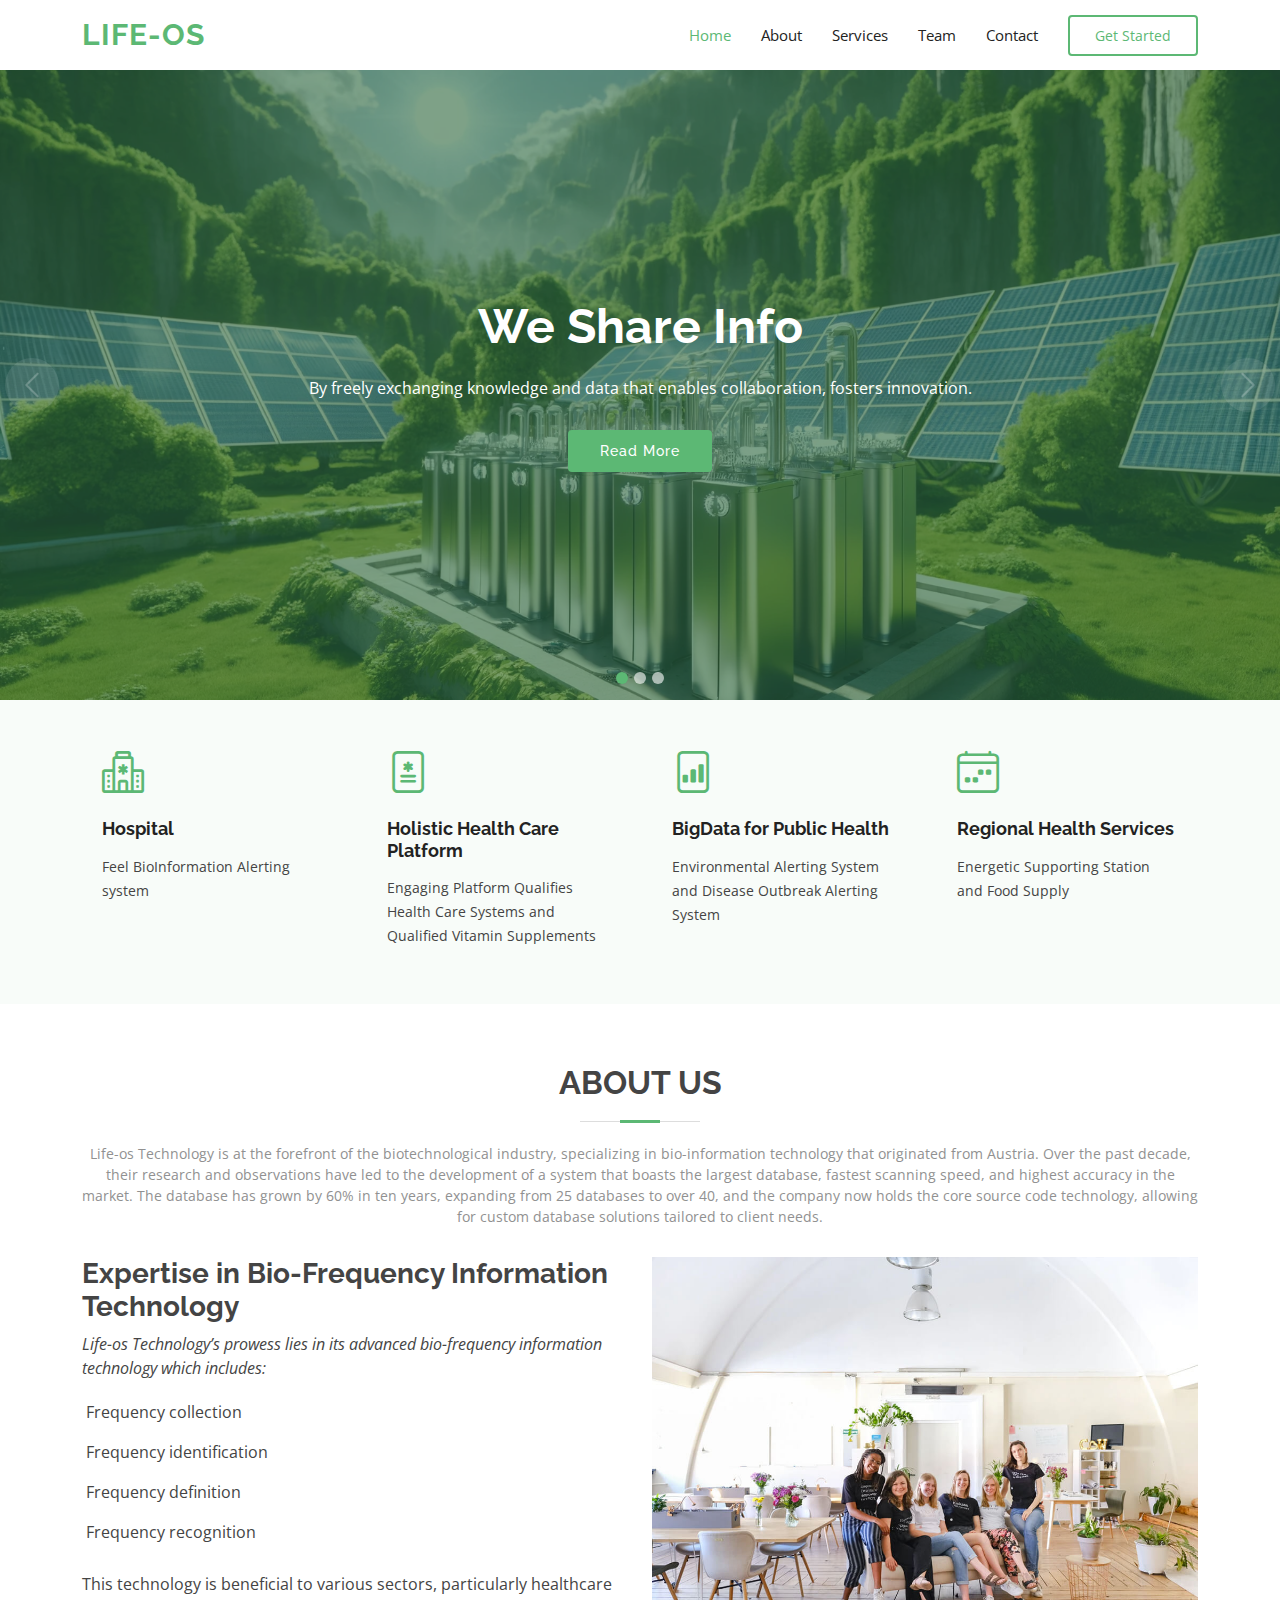
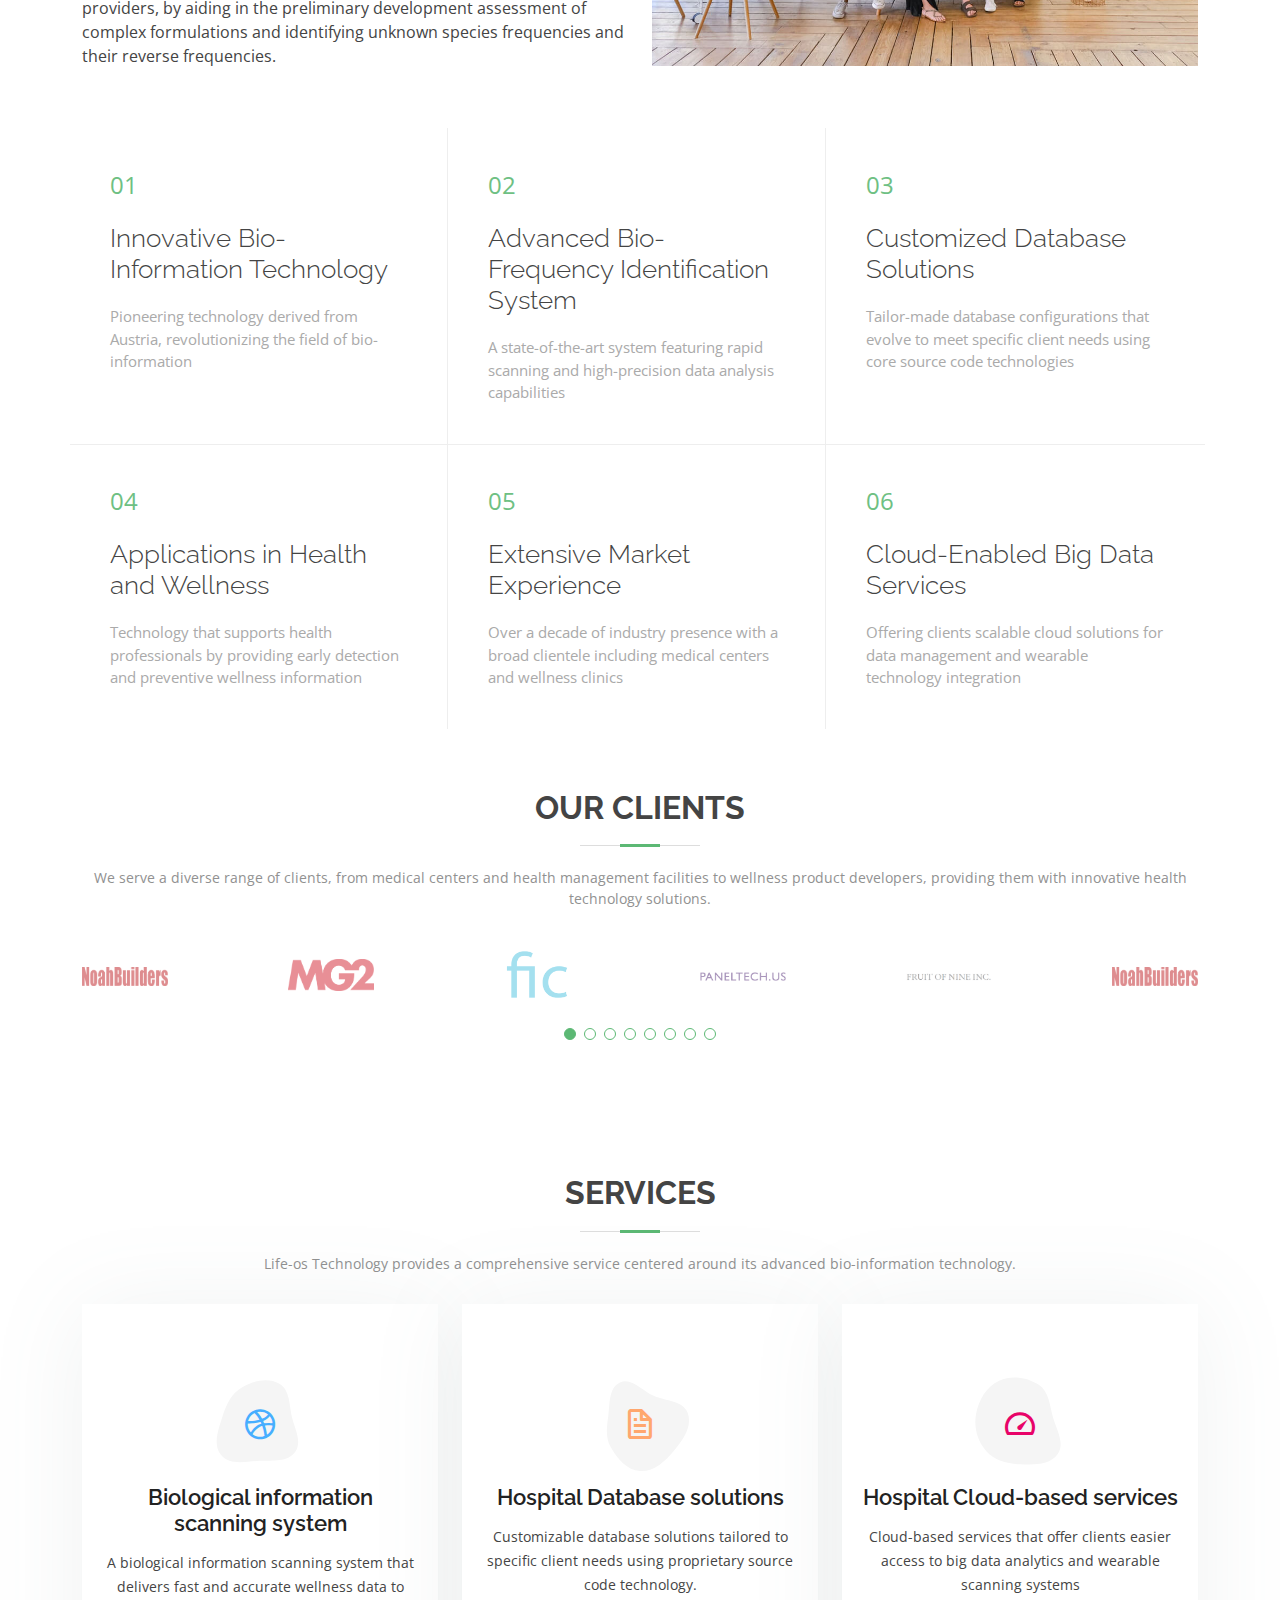
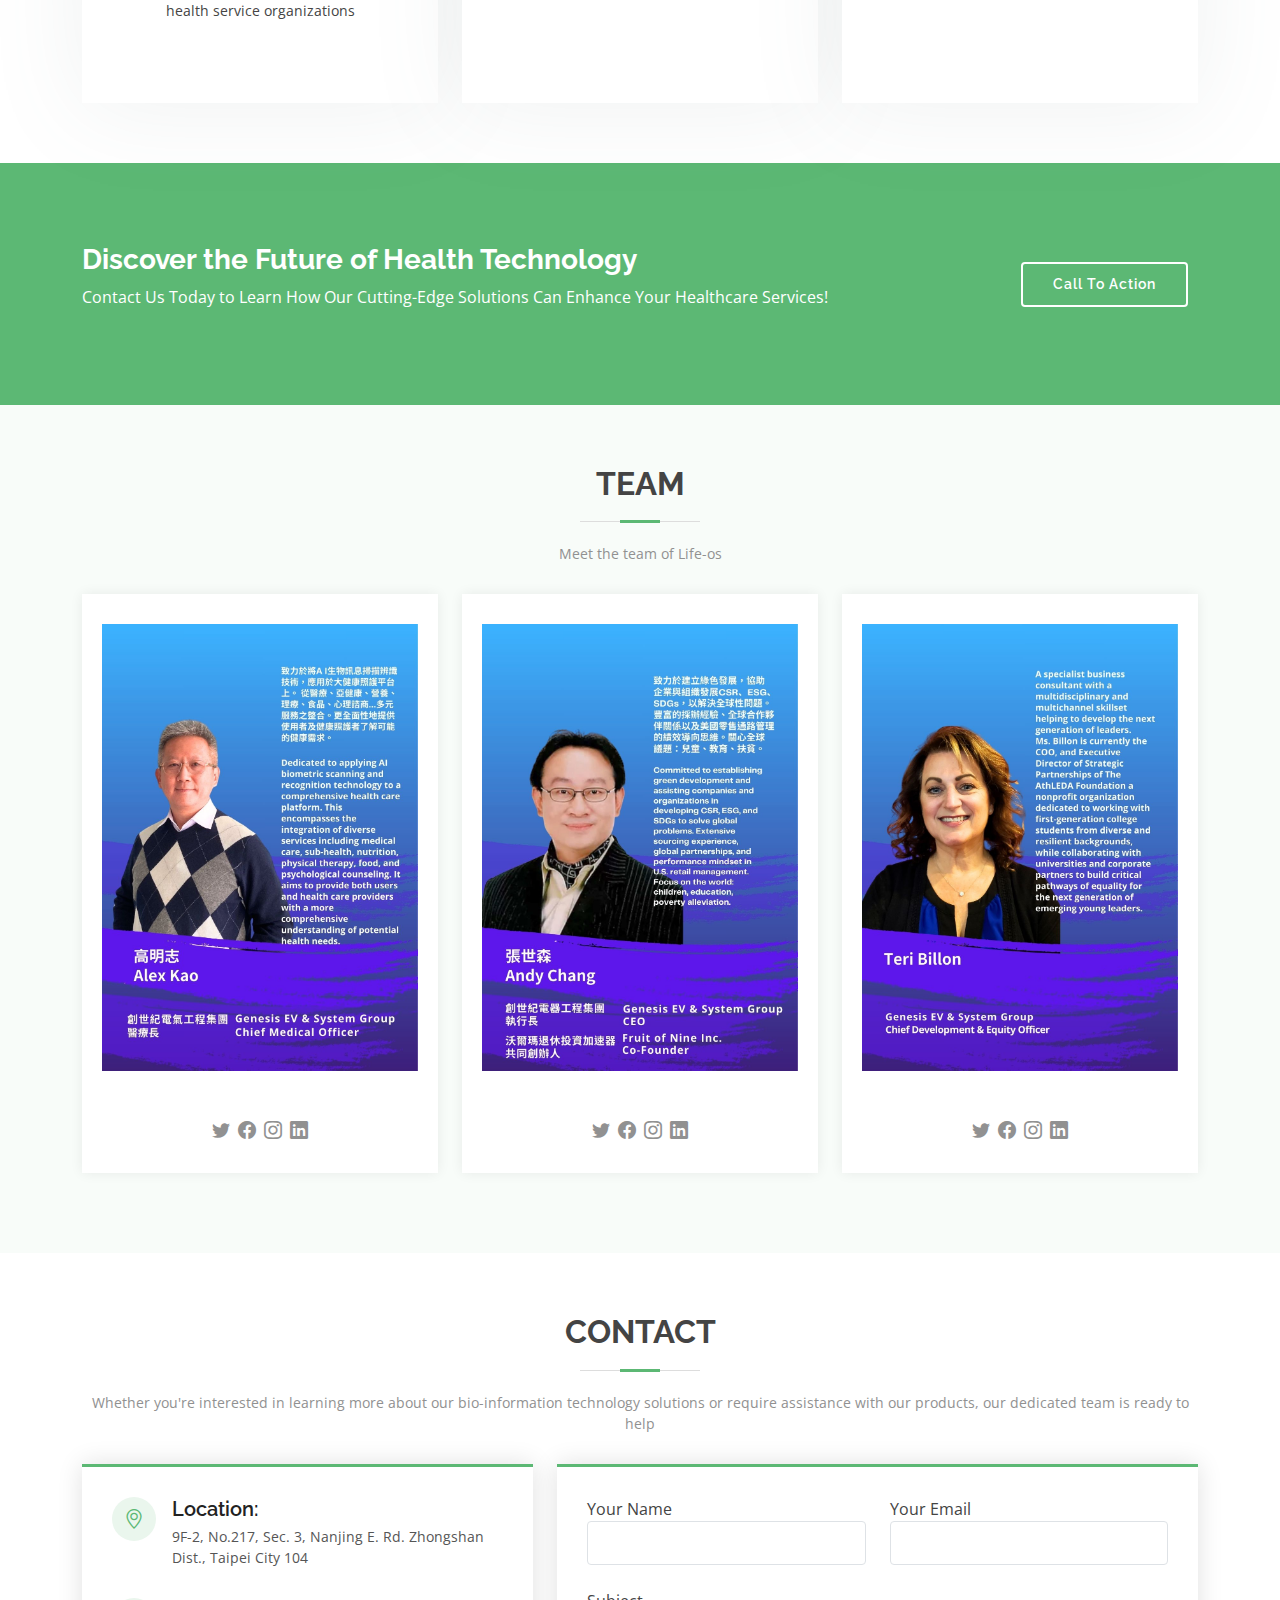
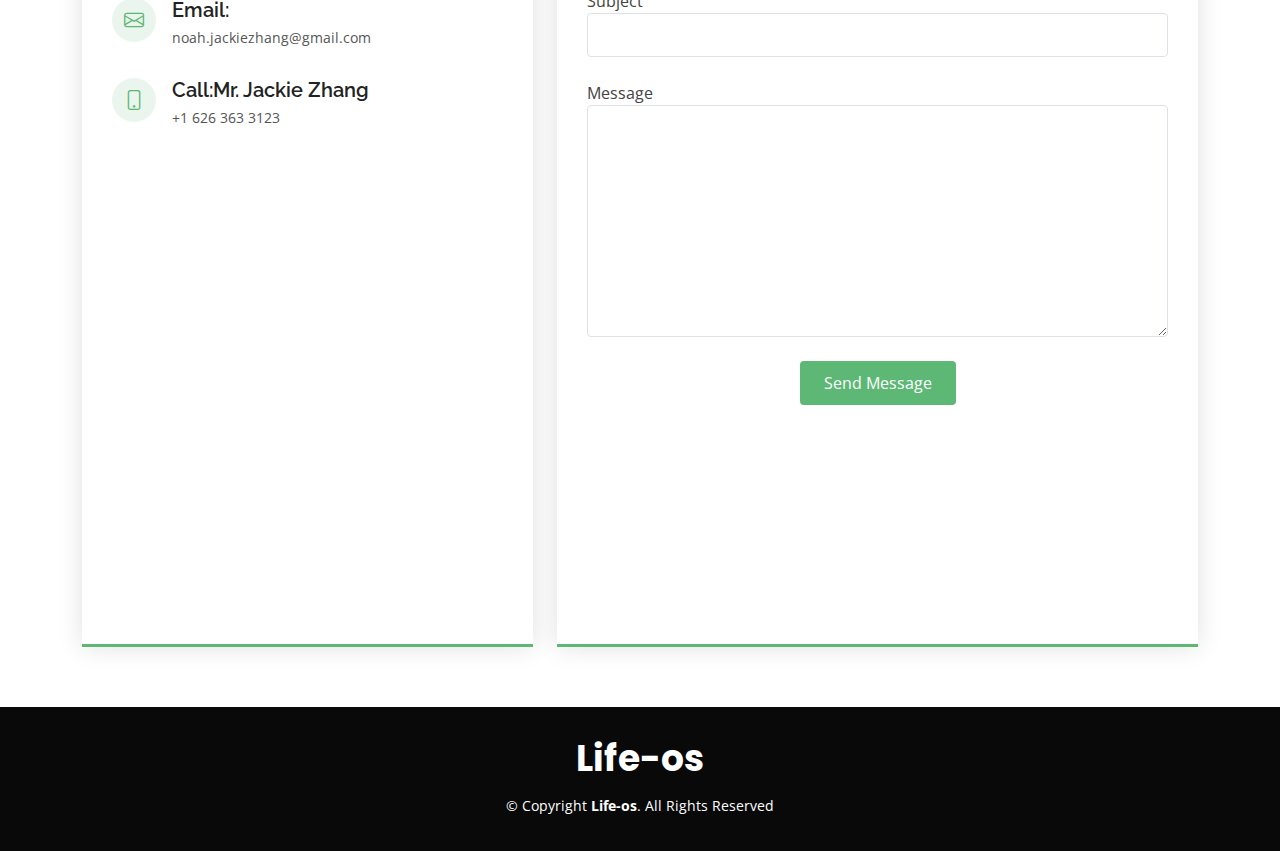
<file: index.html>
<!DOCTYPE html>
<html lang="en">

<head>
  <meta charset="utf-8">
  <meta content="width=device-width, initial-scale=1.0" name="viewport">

  <title>Life-os - Index</title>
  <meta content="Life-os Technology specializes in bio-information systems offering advanced scanning and database solutions tailored for healthcare and wellness industries. Explore our services for innovative health technology applications." name="description">
  <meta content="Life-os Technology, bio-information technology, health technology solutions, bio-frequency identification, healthcare innovation, wellness technology, customized database solutions, cloud-based data services" name="keywords">
  

  <!-- Favicons -->
  <link href="assets/img/favicon.png" rel="icon">
  <link href="assets/img/apple-touch-icon.png" rel="apple-touch-icon">

  <!-- Google Fonts -->
  <link href="https://fonts.googleapis.com/css?family=Open+Sans:300,300i,400,400i,600,600i,700,700i|Raleway:300,300i,400,400i,500,500i,600,600i,700,700i|Poppins:300,300i,400,400i,500,500i,600,600i,700,700i" rel="stylesheet">

  <!-- Vendor CSS Files -->
  <link href="assets/vendor/animate.css/animate.min.css" rel="stylesheet">
  <link href="assets/vendor/bootstrap/css/bootstrap.min.css" rel="stylesheet">
  <link href="assets/vendor/bootstrap-icons/bootstrap-icons.css" rel="stylesheet">
  <link href="assets/vendor/boxicons/css/boxicons.min.css" rel="stylesheet">
  <link href="assets/vendor/glightbox/css/glightbox.min.css" rel="stylesheet">
  <link href="assets/vendor/swiper/swiper-bundle.min.css" rel="stylesheet">

  <!-- Template Main CSS File -->
  <link href="assets/css/style.css" rel="stylesheet">
</head>

<body>

  <!-- ======= Top Bar ======= -->
  <!-- <section id="topbar" class="d-flex align-items-center">
    <div class="container d-flex justify-content-center justify-content-md-between">
      <div class="contact-info d-flex align-items-center">
        <i class="bi bi-envelope-fill"></i><a href="mailto:contact@example.com">info@example.com</a>
        <i class="bi bi-phone-fill phone-icon"></i> +1 5589 55488 55
      </div>
      <div class="social-links d-none d-md-block">
        <a href="#" class="twitter"><i class="bi bi-twitter"></i></a>
        <a href="#" class="facebook"><i class="bi bi-facebook"></i></a>
        <a href="#" class="instagram"><i class="bi bi-instagram"></i></a>
        <a href="#" class="linkedin"><i class="bi bi-linkedin"></i></i></a>
      </div>
    </div>
  </section> -->

  <!-- ======= Header ======= -->
  <header id="header" class="d-flex align-items-center">
    <div class="container d-flex align-items-center">

      <h1 class="logo me-auto"><a href="index.html">Life-os</a></h1>
      <!-- Uncomment below if you prefer to use an image logo -->
      <!-- <a href="index.html" class="logo me-auto"><img src="assets/img/logo.png" alt="" class="img-fluid"></a>-->

      <nav id="navbar" class="navbar">
        <ul>
          <li><a class="nav-link scrollto active" href="#hero">Home</a></li>
          <li><a class="nav-link scrollto" href="#about">About</a></li>
          <li><a class="nav-link scrollto" href="#services">Services</a></li>
          <!-- <li><a class="nav-link scrollto " href="#portfolio">Portfolio</a></li> -->
          <li><a class="nav-link scrollto" href="#team">Team</a></li>
          <!-- <li class="dropdown"><a href="#"><span>Drop Down</span> <i class="bi bi-chevron-down"></i></a>
            <ul>
              <li><a href="#">Drop Down 1</a></li>
              <li class="dropdown"><a href="#"><span>Deep Drop Down</span> <i class="bi bi-chevron-right"></i></a>
                <ul>
                  <li><a href="#">Deep Drop Down 1</a></li>
                  <li><a href="#">Deep Drop Down 2</a></li>
                  <li><a href="#">Deep Drop Down 3</a></li>
                  <li><a href="#">Deep Drop Down 4</a></li>
                  <li><a href="#">Deep Drop Down 5</a></li>
                </ul>
              </li>
              <li><a href="#">Drop Down 2</a></li>
              <li><a href="#">Drop Down 3</a></li>
              <li><a href="#">Drop Down 4</a></li>
            </ul>
          </li> -->
          <li><a class="nav-link scrollto" href="#contact">Contact</a></li>
          <li><a class="getstarted scrollto" href="#about">Get Started</a></li>
        </ul>
        <i class="bi bi-list mobile-nav-toggle"></i>
      </nav><!-- .navbar -->

    </div>
  </header><!-- End Header -->

  <!-- ======= Hero Section ======= -->
  <section id="hero">
    <div id="heroCarousel" data-bs-interval="5000" class="carousel slide carousel-fade" data-bs-ride="carousel">

      <ol class="carousel-indicators" id="hero-carousel-indicators"></ol>

      <div class="carousel-inner" role="listbox">

        <!-- Slide 1 -->
        <div class="carousel-item active" style="background-image: url(assets/img/slide/slide-1.webp)">
          <div class="carousel-container">
            <div class="container">
              <h2 class="animate__animated animate__fadeInDown">We Share <span>Info</span></h2>
              <p class="animate__animated animate__fadeInUp"> By freely exchanging knowledge and data that enables collaboration, fosters innovation.</p>
              <a href="#about" class="btn-get-started animate__animated animate__fadeInUp scrollto">Read More</a>
            </div>
          </div>
        </div>

        <!-- Slide 2 -->
        <div class="carousel-item" style="background-image: url(assets/img/slide/slide-2.webp)">
          <div class="carousel-container">
            <div class="container">
              <h2 class="animate__animated animate__fadeInDown">We Share Love</h2>
              <p class="animate__animated animate__fadeInUp">By building a supportive network that values emotional well-being.</p>
              <a href="#about" class="btn-get-started animate__animated animate__fadeInUp scrollto">Read More</a>
            </div>
          </div>
        </div>

        <!-- Slide 3 -->
        <div class="carousel-item" style="background-image: url(assets/img/slide/slide-3.webp)">
          <div class="carousel-container">
            <div class="container">
              <h2 class="animate__animated animate__fadeInDown">Care with ease </h2>
              <p class="animate__animated animate__fadeInUp">A well-established system leading to a more harmonious atmosphere.</p>
              <a href="#about" class="btn-get-started animate__animated animate__fadeInUp scrollto">Read More</a>
            </div>
          </div>
        </div>

      </div>

      <a class="carousel-control-prev" href="#heroCarousel" role="button" data-bs-slide="prev">
        <span class="carousel-control-prev-icon bi bi-chevron-left" aria-hidden="true"></span>
      </a>

      <a class="carousel-control-next" href="#heroCarousel" role="button" data-bs-slide="next">
        <span class="carousel-control-next-icon bi bi-chevron-right" aria-hidden="true"></span>
      </a>

    </div>
  </section><!-- End Hero -->

  <main id="main">

    <!-- ======= Featured Services Section ======= -->
    <section id="featured-services" class="featured-services section-bg">
      <div class="container">

        <div class="row no-gutters">
          <div class="col-lg-3 col-md-6">
            <div class="icon-box">
              <div class="icon"><i class="bi bi-hospital"></i></div>
              <h4 class="title"><a href="">Hospital</a></h4>
              <p class="description">Feel BioInformation Alerting system</p>
            </div>
          </div>
          <div class="col-lg-3 col-md-6">
            <div class="icon-box">
              <div class="icon"><i class="bi bi-file-medical"></i></div>
              <h4 class="title"><a href="">Holistic Health 
                Care Platform</a></h4>
              <p class="description">Engaging Platform Qualifies Health Care Systems and Qualified Vitamin Supplements</p>
            </div>
          </div>
          <div class="col-lg-3 col-md-6">
            <div class="icon-box">
              <div class="icon"><i class="bi bi-file-bar-graph"></i></div>
              <h4 class="title"><a href="">BigData for Public Health</a></h4>
              <p class="description">Environmental Alerting System and Disease Outbreak Alerting System</p>
            </div>
          </div>
          <div class="col-lg-3 col-md-6">
            <div class="icon-box">
              <div class="icon"><i class="bi bi-calendar4-week"></i></div>
              <h4 class="title"><a href="">Regional Health Services</a></h4>
              <p class="description">Energetic Supporting Station and Food Supply</p>
            </div>
          </div>
        </div>

      </div>
    </section><!-- End Featured Services Section -->

    <!-- ======= About Us Section ======= -->
    <section id="about" class="about">
      <div class="container">

        <div class="section-title">
          <h2>About Us</h2>
          <p>Life-os Technology is at the forefront of the biotechnological industry, specializing in bio-information technology that originated from Austria. Over the past decade, their research and observations have led to the development of a system that boasts the largest database, fastest scanning speed, and highest accuracy in the market. The database has grown by 60% in ten years, expanding from 25 databases to over 40, and the company now holds the core source code technology, allowing for custom database solutions tailored to client needs.</p>
        </div>

        <div class="row">
          <div class="col-lg-6 order-1 order-lg-2">
            <img src="assets/img/about.jpg" class="img-fluid" alt="">
          </div>
          <div class="col-lg-6 pt-4 pt-lg-0 order-2 order-lg-1 content">
            <h3>Expertise in Bio-Frequency Information Technology</h3>
            <p class="fst-italic">
              Life-os Technology’s prowess lies in its advanced bio-frequency information technology which includes:
            </p>
            <ul>
              <li><i class="bi bi-check-circled"></i> Frequency collection</li>
              <li><i class="bi bi-check-circled"></i> Frequency identification</li>
              <li><i class="bi bi-check-circled"></i> Frequency definition</li>
              <li><i class="bi bi-check-circled"></i> Frequency recognition</li>
            </ul>
            <p>
              This technology is beneficial to various sectors, particularly healthcare providers, by aiding in the preliminary development assessment of complex formulations and identifying unknown species frequencies and their reverse frequencies.
            </p>
          </div>
        </div>

      </div>
    </section><!-- End About Us Section -->

    <!-- ======= Why Us Section ======= -->
    <section id="why-us" class="why-us">
      <div class="container">

        <div class="row no-gutters">

          <div class="col-lg-4 col-md-6 content-item">
            <span>01</span>
            <h4>Innovative Bio-Information Technology</h4>
            <p>Pioneering technology derived from Austria, revolutionizing the field of bio-information</p>
          </div>

          <div class="col-lg-4 col-md-6 content-item">
            <span>02</span>
            <h4>Advanced Bio-Frequency Identification System</h4>
            <p>A state-of-the-art system featuring rapid scanning and high-precision data analysis capabilities</p>
          </div>

          <div class="col-lg-4 col-md-6 content-item">
            <span>03</span>
            <h4>Customized Database Solutions</h4>
            <p>Tailor-made database configurations that evolve to meet specific client needs using core source code technologies</p>
          </div>

          <div class="col-lg-4 col-md-6 content-item">
            <span>04</span>
            <h4>Applications in Health and Wellness</h4>
            <p>Technology that supports health professionals by providing early detection and preventive wellness information</p>
          </div>

          <div class="col-lg-4 col-md-6 content-item">
            <span>05</span>
            <h4>Extensive Market Experience</h4>
            <p>Over a decade of industry presence with a broad clientele including medical centers and wellness clinics</p>
          </div>

          <div class="col-lg-4 col-md-6 content-item">
            <span>06</span>
            <h4>Cloud-Enabled Big Data Services</h4>
            <p>Offering clients scalable cloud solutions for data management and wearable technology integration</p>
          </div>

        </div>

      </div>
    </section><!-- End Why Us Section -->

    <!-- ======= Our Clients Section ======= -->
    <section id="clients" class="clients">
      <div class="container">

        <div class="section-title">
          <h2>Our Clients</h2>
          <p>We serve a diverse range of clients, from medical centers and health management facilities to wellness product developers, providing them with innovative health technology solutions.</p>
        </div>

        <div class="clients-slider swiper">
          <div class="swiper-wrapper align-items-center">
            <div class="swiper-slide"><img src="assets/img/clients/client-1b.png" class="img-fluid" alt=""></div>
            <div class="swiper-slide"><img src="assets/img/clients/client-2.png" class="img-fluid" alt=""></div>
            <div class="swiper-slide"><img src="assets/img/clients/client-3.png" class="img-fluid" alt=""></div>
            <div class="swiper-slide"><img src="assets/img/clients/client-4.png" class="img-fluid" alt=""></div>
            <div class="swiper-slide"><img src="assets/img/clients/client-5.png" class="img-fluid" alt=""></div>
            <div class="swiper-slide"><img src="assets/img/clients/client-1b.png" class="img-fluid" alt=""></div>
            <div class="swiper-slide"><img src="assets/img/clients/client-2.png" class="img-fluid" alt=""></div>
            <div class="swiper-slide"><img src="assets/img/clients/client-3.png" class="img-fluid" alt=""></div>
          </div>
          <div class="swiper-pagination"></div>
        </div>

      </div>
    </section><!-- End Our Clients Section -->

    <!-- ======= Services Section ======= -->
    <section id="services" class="services">
      <div class="container">

        <div class="section-title">
          <h2>Services</h2>
          <p>Life-os Technology provides a comprehensive service centered around its advanced bio-information technology.</p>
        </div>

        <div class="row">
          <div class="col-lg-4 col-md-6 d-flex align-items-stretch" data-aos="zoom-in" data-aos-delay="100">
            <div class="icon-box iconbox-blue">
              <div class="icon">
                <svg width="100" height="100" viewBox="0 0 600 600" xmlns="http://www.w3.org/2000/svg">
                  <path stroke="none" stroke-width="0" fill="#f5f5f5" d="M300,521.0016835830174C376.1290562159157,517.8887921683347,466.0731472004068,529.7835943286574,510.70327084640275,468.03025145048787C554.3714126377745,407.6079735673963,508.03601936045806,328.9844924480964,491.2728898941984,256.3432110539036C474.5976632858925,184.082847569629,479.9380746630129,96.60480741107993,416.23090153303,58.64404602377083C348.86323505073057,18.502131276798302,261.93793281208167,40.57373210992963,193.5410806939664,78.93577620505333C130.42746243093433,114.334589627462,98.30271207620316,179.96522072025542,76.75703585869454,249.04625023123273C51.97151888228291,328.5150500222984,13.704378332031375,421.85034740162234,66.52175969318436,486.19268352777647C119.04800174914682,550.1803526380478,217.28368757567262,524.383925680826,300,521.0016835830174"></path>
                </svg>
                <i class="bx bxl-dribbble"></i>
              </div>
              <h4><a href="">Biological information scanning system</a></h4>
              <p>A biological information scanning system that delivers fast and accurate wellness data to health service organizations</p>
            </div>
          </div>

          <div class="col-lg-4 col-md-6 d-flex align-items-stretch mt-4 mt-md-0" data-aos="zoom-in" data-aos-delay="200">
            <div class="icon-box iconbox-orange ">
              <div class="icon">
                <svg width="100" height="100" viewBox="0 0 600 600" xmlns="http://www.w3.org/2000/svg">
                  <path stroke="none" stroke-width="0" fill="#f5f5f5" d="M300,582.0697525312426C382.5290701553225,586.8405444964366,449.9789794690241,525.3245884688669,502.5850820975895,461.55621195738473C556.606425686781,396.0723002908107,615.8543463187945,314.28637112970534,586.6730223649479,234.56875336149918C558.9533121215079,158.8439757836574,454.9685369536778,164.00468322053177,381.49747125262974,130.76875717737553C312.15926192815925,99.40240125094834,248.97055460311594,18.661163978235184,179.8680185752513,50.54337015887873C110.5421016452524,82.52863877960104,119.82277516462835,180.83849132639028,109.12597500060166,256.43424936330496C100.08760227029461,320.3096726198365,92.17705696193138,384.0621239912766,124.79988738764834,439.7174275375508C164.83382741302287,508.01625554203684,220.96474134820875,577.5009287672846,300,582.0697525312426"></path>
                </svg>
                <i class="bx bx-file"></i>
              </div>
              <h4><a href="">Hospital Database solutions</a></h4>
              <p>Customizable database solutions tailored to specific client needs using proprietary source code technology.</p>
            </div>
          </div>

          <div class="col-lg-4 col-md-6 d-flex align-items-stretch mt-4 mt-lg-0" data-aos="zoom-in" data-aos-delay="300">
            <div class="icon-box iconbox-pink">
              <div class="icon">
                <svg width="100" height="100" viewBox="0 0 600 600" xmlns="http://www.w3.org/2000/svg">
                  <path stroke="none" stroke-width="0" fill="#f5f5f5" d="M300,541.5067337569781C382.14930387511276,545.0595476570109,479.8736841581634,548.3450877840088,526.4010558755058,480.5488172755941C571.5218469581645,414.80211281144784,517.5187510058486,332.0715597781072,496.52539010469104,255.14436215662573C477.37192572678356,184.95920475031193,473.57363656557914,105.61284051026155,413.0603344069578,65.22779650032875C343.27470386102294,18.654635553484475,251.2091493199835,5.337323636656869,175.0934190732945,40.62881213300186C97.87086631185822,76.43348514350839,51.98124368387456,156.15599469081315,36.44837278890362,239.84606092416172C21.716077023791087,319.22268207091537,43.775223500013084,401.1760424656574,96.891909868211,461.97329694683043C147.22146801428983,519.5804099606455,223.5754009179313,538.201503339737,300,541.5067337569781"></path>
                </svg>
                <i class="bx bx-tachometer"></i>
              </div>
              <h4><a href="">Hospital Cloud-based services</a></h4>
              <p>Cloud-based services that offer clients easier access to big data analytics and wearable scanning systems</p>
            </div>
          </div>


        </div>

      </div>
    </section><!-- End Services Section -->

    <!-- ======= Cta Section ======= -->
    <section id="cta" class="cta">
      <div class="container">

        <div class="row">
          <div class="col-lg-9 text-center text-lg-start">
            <h3>Discover the Future of Health Technology</h3>
            <p> Contact Us Today to Learn How Our Cutting-Edge Solutions Can Enhance Your Healthcare Services!</p>
          </div>
          <div class="col-lg-3 cta-btn-container text-center">
            <a class="cta-btn align-middle" href="#">Call To Action</a>
          </div>
        </div>

      </div>
    </section><!-- End Cta Section -->

    <!-- ======= Portfolio Section ======= -->
    <!-- <section id="portfolio" class="portfolio">
      <div class="container">

        <div class="section-title">
          <h2>Portfolio</h2>
          <p>Magnam dolores commodi suscipit. Necessitatibus eius consequatur ex aliquid fuga eum quidem. Sit sint consectetur velit. Quisquam quos quisquam cupiditate. Et nemo qui impedit suscipit alias ea. Quia fugiat sit in iste officiis commodi quidem hic quas.</p>
        </div>

        <div class="row">
          <div class="col-lg-12 d-flex justify-content-center">
            <ul id="portfolio-flters">
              <li data-filter="*" class="filter-active">All</li>
              <li data-filter=".filter-app">App</li>
              <li data-filter=".filter-card">Card</li>
              <li data-filter=".filter-web">Web</li>
            </ul>
          </div>
        </div>

        <div class="row portfolio-container">

          <div class="col-lg-4 col-md-6 portfolio-item filter-app">
            <div class="portfolio-wrap">
              <img src="assets/img/portfolio/portfolio-1.jpg" class="img-fluid" alt="">
              <div class="portfolio-info">
                <h4>App 1</h4>
                <p>App</p>
                <div class="portfolio-links">
                  <a href="assets/img/portfolio/portfolio-1.jpg" data-gallery="portfolioGallery" class="portfolio-lightbox" title="App 1"><i class="bx bx-plus"></i></a>
                  <a href="portfolio-details.html" title="More Details"><i class="bx bx-link"></i></a>
                </div>
              </div>
            </div>
          </div>

          <div class="col-lg-4 col-md-6 portfolio-item filter-web">
            <div class="portfolio-wrap">
              <img src="assets/img/portfolio/portfolio-2.jpg" class="img-fluid" alt="">
              <div class="portfolio-info">
                <h4>Web 3</h4>
                <p>Web</p>
                <div class="portfolio-links">
                  <a href="assets/img/portfolio/portfolio-2.jpg" data-gallery="portfolioGallery" class="portfolio-lightbox" title="Web 3"><i class="bx bx-plus"></i></a>
                  <a href="portfolio-details.html" title="More Details"><i class="bx bx-link"></i></a>
                </div>
              </div>
            </div>
          </div>

          <div class="col-lg-4 col-md-6 portfolio-item filter-app">
            <div class="portfolio-wrap">
              <img src="assets/img/portfolio/portfolio-3.jpg" class="img-fluid" alt="">
              <div class="portfolio-info">
                <h4>App 2</h4>
                <p>App</p>
                <div class="portfolio-links">
                  <a href="assets/img/portfolio/portfolio-3.jpg" data-gallery="portfolioGallery" class="portfolio-lightbox" title="App 2"><i class="bx bx-plus"></i></a>
                  <a href="portfolio-details.html" title="More Details"><i class="bx bx-link"></i></a>
                </div>
              </div>
            </div>
          </div>

          <div class="col-lg-4 col-md-6 portfolio-item filter-card">
            <div class="portfolio-wrap">
              <img src="assets/img/portfolio/portfolio-4.jpg" class="img-fluid" alt="">
              <div class="portfolio-info">
                <h4>Card 2</h4>
                <p>Card</p>
                <div class="portfolio-links">
                  <a href="assets/img/portfolio/portfolio-4.jpg" data-gallery="portfolioGallery" class="portfolio-lightbox" title="Card 2"><i class="bx bx-plus"></i></a>
                  <a href="portfolio-details.html" title="More Details"><i class="bx bx-link"></i></a>
                </div>
              </div>
            </div>
          </div>

          <div class="col-lg-4 col-md-6 portfolio-item filter-web">
            <div class="portfolio-wrap">
              <img src="assets/img/portfolio/portfolio-5.jpg" class="img-fluid" alt="">
              <div class="portfolio-info">
                <h4>Web 2</h4>
                <p>Web</p>
                <div class="portfolio-links">
                  <a href="assets/img/portfolio/portfolio-5.jpg" data-gallery="portfolioGallery" class="portfolio-lightbox" title="Web 2"><i class="bx bx-plus"></i></a>
                  <a href="portfolio-details.html" title="More Details"><i class="bx bx-link"></i></a>
                </div>
              </div>
            </div>
          </div>

          <div class="col-lg-4 col-md-6 portfolio-item filter-app">
            <div class="portfolio-wrap">
              <img src="assets/img/portfolio/portfolio-6.jpg" class="img-fluid" alt="">
              <div class="portfolio-info">
                <h4>App 3</h4>
                <p>App</p>
                <div class="portfolio-links">
                  <a href="assets/img/portfolio/portfolio-6.jpg" data-gallery="portfolioGallery" class="portfolio-lightbox" title="App 3"><i class="bx bx-plus"></i></a>
                  <a href="portfolio-details.html" title="More Details"><i class="bx bx-link"></i></a>
                </div>
              </div>
            </div>
          </div>

          <div class="col-lg-4 col-md-6 portfolio-item filter-card">
            <div class="portfolio-wrap">
              <img src="assets/img/portfolio/portfolio-7.jpg" class="img-fluid" alt="">
              <div class="portfolio-info">
                <h4>Card 1</h4>
                <p>Card</p>
                <div class="portfolio-links">
                  <a href="assets/img/portfolio/portfolio-7.jpg" data-gallery="portfolioGallery" class="portfolio-lightbox" title="Card 1"><i class="bx bx-plus"></i></a>
                  <a href="portfolio-details.html" title="More Details"><i class="bx bx-link"></i></a>
                </div>
              </div>
            </div>
          </div>

          <div class="col-lg-4 col-md-6 portfolio-item filter-card">
            <div class="portfolio-wrap">
              <img src="assets/img/portfolio/portfolio-8.jpg" class="img-fluid" alt="">
              <div class="portfolio-info">
                <h4>Card 3</h4>
                <p>Card</p>
                <div class="portfolio-links">
                  <a href="assets/img/portfolio/portfolio-8.jpg" data-gallery="portfolioGallery" class="portfolio-lightbox" title="Card 3"><i class="bx bx-plus"></i></a>
                  <a href="portfolio-details.html" title="More Details"><i class="bx bx-link"></i></a>
                </div>
              </div>
            </div>
          </div>

          <div class="col-lg-4 col-md-6 portfolio-item filter-web">
            <div class="portfolio-wrap">
              <img src="assets/img/portfolio/portfolio-9.jpg" class="img-fluid" alt="">
              <div class="portfolio-info">
                <h4>Web 3</h4>
                <p>Web</p>
                <div class="portfolio-links">
                  <a href="assets/img/portfolio/portfolio-9.jpg" data-gallery="portfolioGallery" class="portfolio-lightbox" title="Web 3"><i class="bx bx-plus"></i></a>
                  <a href="portfolio-details.html" title="More Details"><i class="bx bx-link"></i></a>
                </div>
              </div>
            </div>
          </div>

        </div>

      </div>
    </section> -->
    <!-- End Portfolio Section -->

    <!-- ======= Team Section ======= -->
    <section id="team" class="team section-bg">
      <div class="container">

        <div class="section-title" data-aos="fade-up">
          <h2>Team</h2>
          <p>Meet the team of Life-os</p>
        </div>

        <div class="row">

          <div class="col-lg-4 col-md-6 d-flex align-items-stretch">
            <div class="member" data-aos="fade-up" data-aos-delay="200">
              <div class="member-img">
                <img src="assets/img/team/2.jpg" class="img-fluid" alt="">
                <div class="social">
                  <a href=""><i class="bi bi-twitter"></i></a>
                  <a href=""><i class="bi bi-facebook"></i></a>
                  <a href=""><i class="bi bi-instagram"></i></a>
                  <a href=""><i class="bi bi-linkedin"></i></a>
                </div>
              </div>
            </div>
          </div>

          <div class="col-lg-4 col-md-6 d-flex align-items-stretch">
            <div class="member" data-aos="fade-up" data-aos-delay="300">
              <div class="member-img">
                <img src="assets/img/team/3.jpg" class="img-fluid" alt="">
                <div class="social">
                  <a href=""><i class="bi bi-twitter"></i></a>
                  <a href=""><i class="bi bi-facebook"></i></a>
                  <a href=""><i class="bi bi-instagram"></i></a>
                  <a href=""><i class="bi bi-linkedin"></i></a>
                </div>
              </div>
            </div>
          </div>

          <div class="col-lg-4 col-md-6 d-flex align-items-stretch">
            <div class="member" data-aos="fade-up" data-aos-delay="400">
              <div class="member-img">
                <img src="assets/img/team/4.jpg" class="img-fluid" alt="">
                <div class="social">
                  <a href=""><i class="bi bi-twitter"></i></a>
                  <a href=""><i class="bi bi-facebook"></i></a>
                  <a href=""><i class="bi bi-instagram"></i></a>
                  <a href=""><i class="bi bi-linkedin"></i></a>
                </div>
              </div>
            </div>
          </div>

          <!-- <div class="mx-auto text-center">
            <a href="inner-page.html" class="btn-learn-more">Learn More</a>
          </div> -->
        </div>

      </div>
    </section><!-- End Team Section -->

    <!-- ======= Contact Section ======= -->
    <section id="contact" class="contact">
      <div class="container">

        <div class="section-title">
          <h2>Contact</h2>
          <p>Whether you're interested in learning more about our bio-information technology solutions or require assistance with our products, our dedicated team is ready to help</p>
        </div>

        <div class="row">

          <div class="col-lg-5 d-flex align-items-stretch">
            <div class="info">
              <div class="address">
                <i class="bi bi-geo-alt"></i>
                <h4>Location:</h4>
                <p> 9F-2, No.217, Sec. 3, Nanjing E. Rd. Zhongshan Dist., Taipei City 104</p>
              </div>

              <div class="email">
                <i class="bi bi-envelope"></i>
                <h4>Email:</h4>
                <p>noah.jackiezhang@gmail.com</p>
              </div>

              <div class="phone">
                <i class="bi bi-phone"></i>
                <h4>Call:Mr. Jackie Zhang</h4>
                <p>+1 626 363 3123</p>
              </div>

              <iframe src="https://www.google.com/maps/embed?pb=!1m18!1m12!1m3!1d3614.4654656187345!2d121.53810597993325!3d25.052208180349687!2m3!1f0!2f0!3f0!3m2!1i1024!2i768!4f13.1!3m3!1m2!1s0x3442abddfc0e74a3%3A0x1fd02cd51c2fe499!2zMTA0OTHlj7DljJfluILkuK3lsbHljYDljZfkuqzmnbHot6_kuInmrrUyMTfomZ8!5e0!3m2!1szh-TW!2stw!4v1718691047776!5m2!1szh-TW!2stw" width="600" height="450" style="border:0;" allowfullscreen="" loading="lazy" referrerpolicy="no-referrer-when-downgrade"></iframe>
            </div>

          </div>

          <div class="col-lg-7 mt-5 mt-lg-0 d-flex align-items-stretch">
            <form action="forms/contact.php" method="post" role="form" class="php-email-form">
              <div class="row">
                <div class="form-group col-md-6">
                  <label for="name">Your Name</label>
                  <input type="text" name="name" class="form-control" id="name" required>
                </div>
                <div class="form-group col-md-6 mt-3 mt-md-0">
                  <label for="name">Your Email</label>
                  <input type="email" class="form-control" name="email" id="email" required>
                </div>
              </div>
              <div class="form-group mt-3">
                <label for="name">Subject</label>
                <input type="text" class="form-control" name="subject" id="subject" required>
              </div>
              <div class="form-group mt-3">
                <label for="name">Message</label>
                <textarea class="form-control" name="message" rows="10" required></textarea>
              </div>
              <div class="my-3">
                <div class="loading">Loading</div>
                <div class="error-message"></div>
                <div class="sent-message">Your message has been sent. Thank you!</div>
              </div>
              <div class="text-center"><button type="submit">Send Message</button></div>
            </form>
          </div>

        </div>

      </div>
    </section><!-- End Contact Section -->

  </main><!-- End #main -->

  <!-- ======= Footer ======= -->
  <footer id="footer">
    <div class="container">
      <h3>Life-os</h3>
      <!-- <p>The forefront of the biotechnological industry.</p> -->
      <!-- <div class="social-links">
        <a href="#" class="twitter"><i class="bx bxl-twitter"></i></a>
        <a href="#" class="facebook"><i class="bx bxl-facebook"></i></a>
        <a href="#" class="instagram"><i class="bx bxl-instagram"></i></a>
        <a href="#" class="google-plus"><i class="bx bxl-skype"></i></a>
        <a href="#" class="linkedin"><i class="bx bxl-linkedin"></i></a>
      </div> -->
      <div class="copyright">
        &copy; Copyright <strong><span>Life-os</span></strong>. All Rights Reserved
      </div>
    </div>
  </footer><!-- End Footer -->

  <a href="#" class="back-to-top d-flex align-items-center justify-content-center"><i class="bi bi-arrow-up-short"></i></a>

  <!-- Vendor JS Files -->
  <script src="assets/vendor/bootstrap/js/bootstrap.bundle.min.js"></script>
  <script src="assets/vendor/glightbox/js/glightbox.min.js"></script>
  <script src="assets/vendor/isotope-layout/isotope.pkgd.min.js"></script>
  <script src="assets/vendor/swiper/swiper-bundle.min.js"></script>
  <script src="assets/vendor/php-email-form/validate.js"></script>

  <!-- Template Main JS File -->
  <script src="assets/js/main.js"></script>

</body>

</html>
</file>
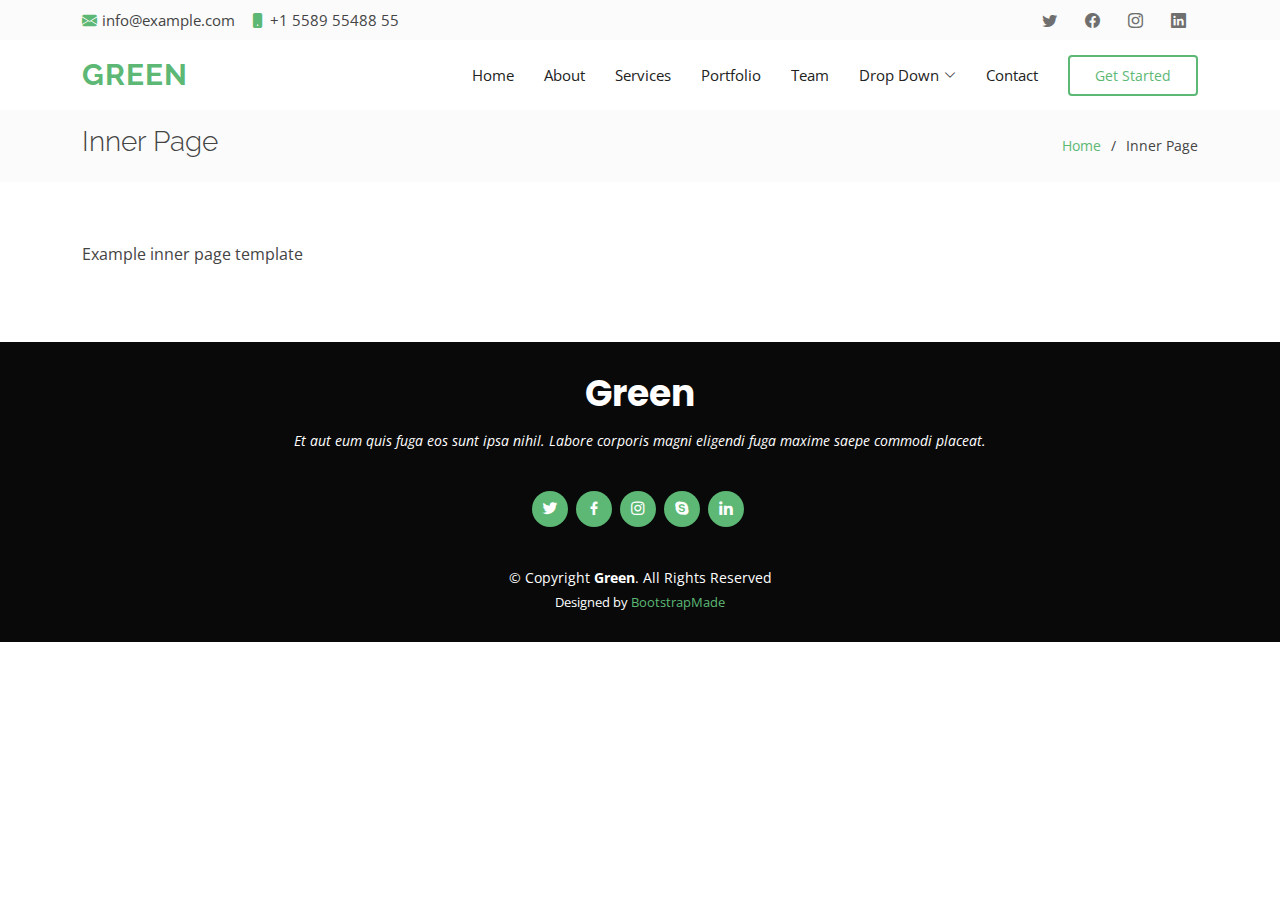
<file: inner-page.html>
<!DOCTYPE html>
<html lang="en">

<head>
  <meta charset="utf-8">
  <meta content="width=device-width, initial-scale=1.0" name="viewport">

  <title>Inner Page - Green Bootstrap Template</title>
  <meta content="" name="description">
  <meta content="" name="keywords">

  <!-- Favicons -->
  <link href="assets/img/favicon.png" rel="icon">
  <link href="assets/img/apple-touch-icon.png" rel="apple-touch-icon">

  <!-- Google Fonts -->
  <link href="https://fonts.googleapis.com/css?family=Open+Sans:300,300i,400,400i,600,600i,700,700i|Raleway:300,300i,400,400i,500,500i,600,600i,700,700i|Poppins:300,300i,400,400i,500,500i,600,600i,700,700i" rel="stylesheet">

  <!-- Vendor CSS Files -->
  <link href="assets/vendor/animate.css/animate.min.css" rel="stylesheet">
  <link href="assets/vendor/bootstrap/css/bootstrap.min.css" rel="stylesheet">
  <link href="assets/vendor/bootstrap-icons/bootstrap-icons.css" rel="stylesheet">
  <link href="assets/vendor/boxicons/css/boxicons.min.css" rel="stylesheet">
  <link href="assets/vendor/glightbox/css/glightbox.min.css" rel="stylesheet">
  <link href="assets/vendor/swiper/swiper-bundle.min.css" rel="stylesheet">

  <!-- Template Main CSS File -->
  <link href="assets/css/style.css" rel="stylesheet">

  <!-- =======================================================
  * Template Name: Green
  * Template URL: https://bootstrapmade.com/green-free-one-page-bootstrap-template/
  * Updated: Mar 17 2024 with Bootstrap v5.3.3
  * Author: BootstrapMade.com
  * License: https://bootstrapmade.com/license/
  ======================================================== -->
</head>

<body>

  <!-- ======= Top Bar ======= -->
  <section id="topbar" class="d-flex align-items-center">
    <div class="container d-flex justify-content-center justify-content-md-between">
      <div class="contact-info d-flex align-items-center">
        <i class="bi bi-envelope-fill"></i><a href="mailto:contact@example.com">info@example.com</a>
        <i class="bi bi-phone-fill phone-icon"></i> +1 5589 55488 55
      </div>
      <div class="social-links d-none d-md-block">
        <a href="#" class="twitter"><i class="bi bi-twitter"></i></a>
        <a href="#" class="facebook"><i class="bi bi-facebook"></i></a>
        <a href="#" class="instagram"><i class="bi bi-instagram"></i></a>
        <a href="#" class="linkedin"><i class="bi bi-linkedin"></i></i></a>
      </div>
    </div>
  </section>

  <!-- ======= Header ======= -->
  <header id="header" class="d-flex align-items-center">
    <div class="container d-flex align-items-center">

      <h1 class="logo me-auto"><a href="index.html">Green</a></h1>
      <!-- Uncomment below if you prefer to use an image logo -->
      <!-- <a href="index.html" class="logo me-auto"><img src="assets/img/logo.png" alt="" class="img-fluid"></a>-->

      <nav id="navbar" class="navbar">
        <ul>
          <li><a class="nav-link scrollto " href="#hero">Home</a></li>
          <li><a class="nav-link scrollto" href="#about">About</a></li>
          <li><a class="nav-link scrollto" href="#services">Services</a></li>
          <li><a class="nav-link scrollto " href="#portfolio">Portfolio</a></li>
          <li><a class="nav-link scrollto" href="#team">Team</a></li>
          <li class="dropdown"><a href="#"><span>Drop Down</span> <i class="bi bi-chevron-down"></i></a>
            <ul>
              <li><a href="#">Drop Down 1</a></li>
              <li class="dropdown"><a href="#"><span>Deep Drop Down</span> <i class="bi bi-chevron-right"></i></a>
                <ul>
                  <li><a href="#">Deep Drop Down 1</a></li>
                  <li><a href="#">Deep Drop Down 2</a></li>
                  <li><a href="#">Deep Drop Down 3</a></li>
                  <li><a href="#">Deep Drop Down 4</a></li>
                  <li><a href="#">Deep Drop Down 5</a></li>
                </ul>
              </li>
              <li><a href="#">Drop Down 2</a></li>
              <li><a href="#">Drop Down 3</a></li>
              <li><a href="#">Drop Down 4</a></li>
            </ul>
          </li>
          <li><a class="nav-link scrollto" href="#contact">Contact</a></li>
          <li><a class="getstarted scrollto" href="#about">Get Started</a></li>
        </ul>
        <i class="bi bi-list mobile-nav-toggle"></i>
      </nav><!-- .navbar -->

    </div>
  </header><!-- End Header -->

  <main id="main">

    <!-- ======= Breadcrumbs ======= -->
    <section class="breadcrumbs">
      <div class="container">

        <div class="d-flex justify-content-between align-items-center">
          <h2>Inner Page</h2>
          <ol>
            <li><a href="index.html">Home</a></li>
            <li>Inner Page</li>
          </ol>
        </div>

      </div>
    </section><!-- End Breadcrumbs -->

    <section class="inner-page">
      <div class="container">
        <p>
          Example inner page template
        </p>
      </div>
    </section>

  </main><!-- End #main -->

  <!-- ======= Footer ======= -->
  <footer id="footer">
    <div class="container">
      <h3>Green</h3>
      <p>Et aut eum quis fuga eos sunt ipsa nihil. Labore corporis magni eligendi fuga maxime saepe commodi placeat.</p>
      <div class="social-links">
        <a href="#" class="twitter"><i class="bx bxl-twitter"></i></a>
        <a href="#" class="facebook"><i class="bx bxl-facebook"></i></a>
        <a href="#" class="instagram"><i class="bx bxl-instagram"></i></a>
        <a href="#" class="google-plus"><i class="bx bxl-skype"></i></a>
        <a href="#" class="linkedin"><i class="bx bxl-linkedin"></i></a>
      </div>
      <div class="copyright">
        &copy; Copyright <strong><span>Green</span></strong>. All Rights Reserved
      </div>
      <div class="credits">
        <!-- All the links in the footer should remain intact. -->
        <!-- You can delete the links only if you purchased the pro version. -->
        <!-- Licensing information: https://bootstrapmade.com/license/ -->
        <!-- Purchase the pro version with working PHP/AJAX contact form: https://bootstrapmade.com/green-free-one-page-bootstrap-template/ -->
        Designed by <a href="https://bootstrapmade.com/">BootstrapMade</a>
      </div>
    </div>
  </footer><!-- End Footer -->

  <a href="#" class="back-to-top d-flex align-items-center justify-content-center"><i class="bi bi-arrow-up-short"></i></a>

  <!-- Vendor JS Files -->
  <script src="assets/vendor/bootstrap/js/bootstrap.bundle.min.js"></script>
  <script src="assets/vendor/glightbox/js/glightbox.min.js"></script>
  <script src="assets/vendor/isotope-layout/isotope.pkgd.min.js"></script>
  <script src="assets/vendor/swiper/swiper-bundle.min.js"></script>
  <script src="assets/vendor/php-email-form/validate.js"></script>

  <!-- Template Main JS File -->
  <script src="assets/js/main.js"></script>

</body>

</html>
</file>
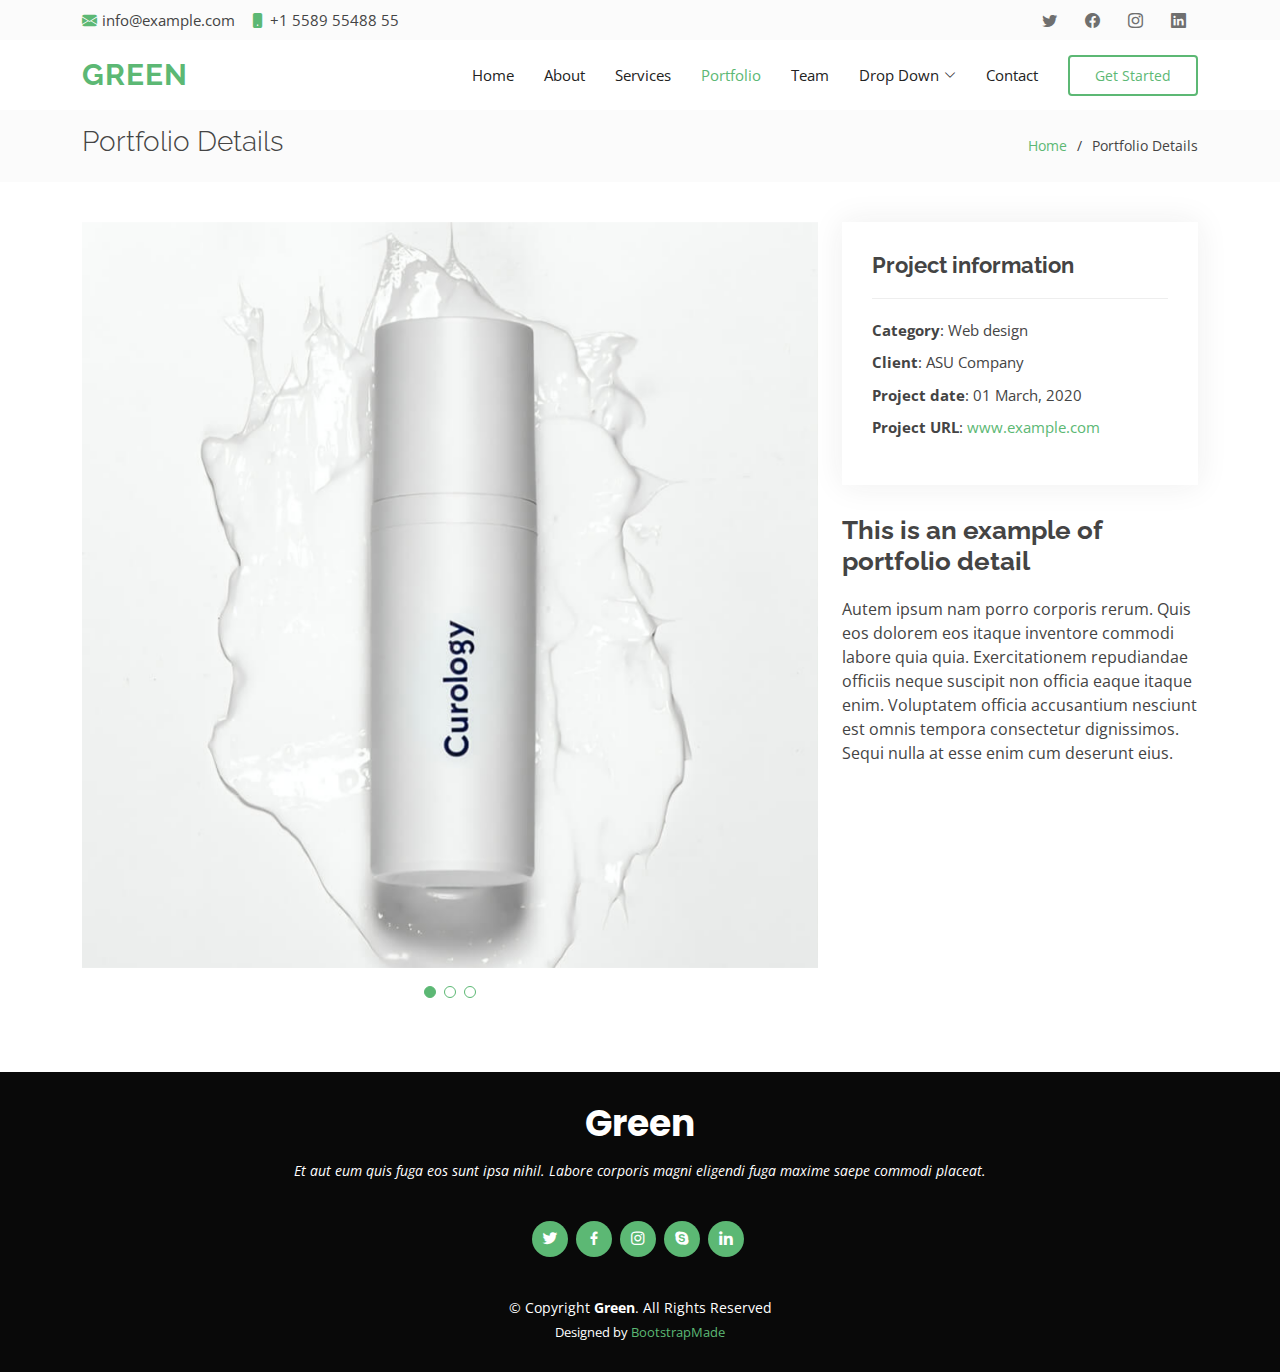
<file: portfolio-details.html>
<!DOCTYPE html>
<html lang="en">

<head>
  <meta charset="utf-8">
  <meta content="width=device-width, initial-scale=1.0" name="viewport">

  <title>Portfolio Details - Green Bootstrap Template</title>
  <meta content="" name="description">
  <meta content="" name="keywords">

  <!-- Favicons -->
  <link href="assets/img/favicon.png" rel="icon">
  <link href="assets/img/apple-touch-icon.png" rel="apple-touch-icon">

  <!-- Google Fonts -->
  <link href="https://fonts.googleapis.com/css?family=Open+Sans:300,300i,400,400i,600,600i,700,700i|Raleway:300,300i,400,400i,500,500i,600,600i,700,700i|Poppins:300,300i,400,400i,500,500i,600,600i,700,700i" rel="stylesheet">

  <!-- Vendor CSS Files -->
  <link href="assets/vendor/animate.css/animate.min.css" rel="stylesheet">
  <link href="assets/vendor/bootstrap/css/bootstrap.min.css" rel="stylesheet">
  <link href="assets/vendor/bootstrap-icons/bootstrap-icons.css" rel="stylesheet">
  <link href="assets/vendor/boxicons/css/boxicons.min.css" rel="stylesheet">
  <link href="assets/vendor/glightbox/css/glightbox.min.css" rel="stylesheet">
  <link href="assets/vendor/swiper/swiper-bundle.min.css" rel="stylesheet">

  <!-- Template Main CSS File -->
  <link href="assets/css/style.css" rel="stylesheet">

  <!-- =======================================================
  * Template Name: Green
  * Template URL: https://bootstrapmade.com/green-free-one-page-bootstrap-template/
  * Updated: Mar 17 2024 with Bootstrap v5.3.3
  * Author: BootstrapMade.com
  * License: https://bootstrapmade.com/license/
  ======================================================== -->
</head>

<body>

  <!-- ======= Top Bar ======= -->
  <section id="topbar" class="d-flex align-items-center">
    <div class="container d-flex justify-content-center justify-content-md-between">
      <div class="contact-info d-flex align-items-center">
        <i class="bi bi-envelope-fill"></i><a href="mailto:contact@example.com">info@example.com</a>
        <i class="bi bi-phone-fill phone-icon"></i> +1 5589 55488 55
      </div>
      <div class="social-links d-none d-md-block">
        <a href="#" class="twitter"><i class="bi bi-twitter"></i></a>
        <a href="#" class="facebook"><i class="bi bi-facebook"></i></a>
        <a href="#" class="instagram"><i class="bi bi-instagram"></i></a>
        <a href="#" class="linkedin"><i class="bi bi-linkedin"></i></i></a>
      </div>
    </div>
  </section>

  <!-- ======= Header ======= -->
  <header id="header" class="d-flex align-items-center">
    <div class="container d-flex align-items-center">

      <h1 class="logo me-auto"><a href="index.html">Green</a></h1>
      <!-- Uncomment below if you prefer to use an image logo -->
      <!-- <a href="index.html" class="logo me-auto"><img src="assets/img/logo.png" alt="" class="img-fluid"></a>-->

      <nav id="navbar" class="navbar">
        <ul>
          <li><a class="nav-link scrollto " href="#hero">Home</a></li>
          <li><a class="nav-link scrollto" href="#about">About</a></li>
          <li><a class="nav-link scrollto" href="#services">Services</a></li>
          <li><a class="nav-link scrollto active " href="#portfolio">Portfolio</a></li>
          <li><a class="nav-link scrollto" href="#team">Team</a></li>
          <li class="dropdown"><a href="#"><span>Drop Down</span> <i class="bi bi-chevron-down"></i></a>
            <ul>
              <li><a href="#">Drop Down 1</a></li>
              <li class="dropdown"><a href="#"><span>Deep Drop Down</span> <i class="bi bi-chevron-right"></i></a>
                <ul>
                  <li><a href="#">Deep Drop Down 1</a></li>
                  <li><a href="#">Deep Drop Down 2</a></li>
                  <li><a href="#">Deep Drop Down 3</a></li>
                  <li><a href="#">Deep Drop Down 4</a></li>
                  <li><a href="#">Deep Drop Down 5</a></li>
                </ul>
              </li>
              <li><a href="#">Drop Down 2</a></li>
              <li><a href="#">Drop Down 3</a></li>
              <li><a href="#">Drop Down 4</a></li>
            </ul>
          </li>
          <li><a class="nav-link scrollto" href="#contact">Contact</a></li>
          <li><a class="getstarted scrollto" href="#about">Get Started</a></li>
        </ul>
        <i class="bi bi-list mobile-nav-toggle"></i>
      </nav><!-- .navbar -->

    </div>
  </header><!-- End Header -->

  <main id="main">

    <!-- ======= Breadcrumbs ======= -->
    <section id="breadcrumbs" class="breadcrumbs">
      <div class="container">

        <div class="d-flex justify-content-between align-items-center">
          <h2>Portfolio Details</h2>
          <ol>
            <li><a href="index.html">Home</a></li>
            <li>Portfolio Details</li>
          </ol>
        </div>

      </div>
    </section><!-- End Breadcrumbs -->

    <!-- ======= Portfolio Details Section ======= -->
    <section id="portfolio-details" class="portfolio-details">
      <div class="container">

        <div class="row gy-4">

          <div class="col-lg-8">
            <div class="portfolio-details-slider swiper">
              <div class="swiper-wrapper align-items-center">

                <div class="swiper-slide">
                  <img src="assets/img/portfolio/portfolio-1.jpg" alt="">
                </div>

                <div class="swiper-slide">
                  <img src="assets/img/portfolio/portfolio-2.jpg" alt="">
                </div>

                <div class="swiper-slide">
                  <img src="assets/img/portfolio/portfolio-3.jpg" alt="">
                </div>

              </div>
              <div class="swiper-pagination"></div>
            </div>
          </div>

          <div class="col-lg-4">
            <div class="portfolio-info">
              <h3>Project information</h3>
              <ul>
                <li><strong>Category</strong>: Web design</li>
                <li><strong>Client</strong>: ASU Company</li>
                <li><strong>Project date</strong>: 01 March, 2020</li>
                <li><strong>Project URL</strong>: <a href="#">www.example.com</a></li>
              </ul>
            </div>
            <div class="portfolio-description">
              <h2>This is an example of portfolio detail</h2>
              <p>
                Autem ipsum nam porro corporis rerum. Quis eos dolorem eos itaque inventore commodi labore quia quia. Exercitationem repudiandae officiis neque suscipit non officia eaque itaque enim. Voluptatem officia accusantium nesciunt est omnis tempora consectetur dignissimos. Sequi nulla at esse enim cum deserunt eius.
              </p>
            </div>
          </div>

        </div>

      </div>
    </section><!-- End Portfolio Details Section -->

  </main><!-- End #main -->

  <!-- ======= Footer ======= -->
  <footer id="footer">
    <div class="container">
      <h3>Green</h3>
      <p>Et aut eum quis fuga eos sunt ipsa nihil. Labore corporis magni eligendi fuga maxime saepe commodi placeat.</p>
      <div class="social-links">
        <a href="#" class="twitter"><i class="bx bxl-twitter"></i></a>
        <a href="#" class="facebook"><i class="bx bxl-facebook"></i></a>
        <a href="#" class="instagram"><i class="bx bxl-instagram"></i></a>
        <a href="#" class="google-plus"><i class="bx bxl-skype"></i></a>
        <a href="#" class="linkedin"><i class="bx bxl-linkedin"></i></a>
      </div>
      <div class="copyright">
        &copy; Copyright <strong><span>Green</span></strong>. All Rights Reserved
      </div>
      <div class="credits">
        <!-- All the links in the footer should remain intact. -->
        <!-- You can delete the links only if you purchased the pro version. -->
        <!-- Licensing information: https://bootstrapmade.com/license/ -->
        <!-- Purchase the pro version with working PHP/AJAX contact form: https://bootstrapmade.com/green-free-one-page-bootstrap-template/ -->
        Designed by <a href="https://bootstrapmade.com/">BootstrapMade</a>
      </div>
    </div>
  </footer><!-- End Footer -->

  <a href="#" class="back-to-top d-flex align-items-center justify-content-center"><i class="bi bi-arrow-up-short"></i></a>

  <!-- Vendor JS Files -->
  <script src="assets/vendor/bootstrap/js/bootstrap.bundle.min.js"></script>
  <script src="assets/vendor/glightbox/js/glightbox.min.js"></script>
  <script src="assets/vendor/isotope-layout/isotope.pkgd.min.js"></script>
  <script src="assets/vendor/swiper/swiper-bundle.min.js"></script>
  <script src="assets/vendor/php-email-form/validate.js"></script>

  <!-- Template Main JS File -->
  <script src="assets/js/main.js"></script>

</body>

</html>
</file>
<file: assets/css/style.css>
/**
* Template Name: Green
* Template URL: https://bootstrapmade.com/green-free-one-page-bootstrap-template/
* Updated: Mar 17 2024 with Bootstrap v5.3.3
* Author: BootstrapMade.com
* License: https://bootstrapmade.com/license/
*/

/*--------------------------------------------------------------
# General
--------------------------------------------------------------*/
body {
  font-family: "Open Sans", sans-serif;
  color: #444444;
}

a {
  text-decoration: none;
  color: #5cb874;
}

a:hover {
  color: #80c792;
  text-decoration: none;
}

h1,
h2,
h3,
h4,
h5,
h6 {
  font-family: "Raleway", sans-serif;
}

/*--------------------------------------------------------------
# Back to top button
--------------------------------------------------------------*/
.back-to-top {
  position: fixed;
  visibility: hidden;
  opacity: 0;
  right: 15px;
  bottom: 15px;
  z-index: 996;
  background: #5cb874;
  width: 40px;
  height: 40px;
  border-radius: 4px;
  transition: all 0.4s;
}

.back-to-top i {
  font-size: 24px;
  color: #fff;
  line-height: 0;
}

.back-to-top:hover {
  background: #78c48c;
  color: #fff;
}

.back-to-top.active {
  visibility: visible;
  opacity: 1;
}

/*--------------------------------------------------------------
# Top Bar
--------------------------------------------------------------*/
#topbar {
  background: #fbfbfb;
  font-size: 15px;
  height: 40px;
  padding: 0;
}

#topbar .contact-info a {
  line-height: 0;
  color: #444444;
  transition: 0.3s;
}

#topbar .contact-info a:hover {
  color: #5cb874;
}

#topbar .contact-info i {
  color: #5cb874;
  line-height: 0;
  margin-right: 5px;
}

#topbar .contact-info .phone-icon {
  margin-left: 15px;
}

#topbar .social-links a {
  color: #6f6f6f;
  padding: 4px 12px;
  display: inline-block;
  line-height: 1px;
  transition: 0.3s;
}

#topbar .social-links a:hover {
  color: #5cb874;
}

/*--------------------------------------------------------------
# Header
--------------------------------------------------------------*/
#header {
  background: #fff;
  transition: all 0.5s;
  z-index: 997;
  height: 70px;
}

#header.header-scrolled {
  box-shadow: 0px 2px 15px rgba(0, 0, 0, 0.1);
}

#header .logo {
  font-size: 30px;
  margin: 0;
  padding: 0;
  line-height: 1;
  font-weight: 700;
  letter-spacing: 1px;
  text-transform: uppercase;
}

#header .logo a {
  color: #5cb874;
}

#header .logo img {
  max-height: 40px;
}

.scrolled-offset {
  margin-top: 70px;
}

/*--------------------------------------------------------------
# Navigation Menu
--------------------------------------------------------------*/
/**
* Desktop Navigation 
*/
.navbar {
  padding: 0;
}

.navbar ul {
  margin: 0;
  padding: 0;
  display: flex;
  list-style: none;
  align-items: center;
}

.navbar li {
  position: relative;
}

.navbar a,
.navbar a:focus {
  display: flex;
  align-items: center;
  justify-content: space-between;
  padding: 10px 0 10px 30px;
  font-size: 15px;
  color: #222222;
  white-space: nowrap;
  transition: 0.3s;
}

.navbar a i,
.navbar a:focus i {
  font-size: 12px;
  line-height: 0;
  margin-left: 5px;
}

.navbar a:hover,
.navbar .active,
.navbar .active:focus,
.navbar li:hover>a {
  color: #5cb874;
}

.navbar .getstarted,
.navbar .getstarted:focus {
  color: #5cb874;
  padding: 8px 25px;
  margin-left: 30px;
  border-radius: 4px;
  border: 2px solid #5cb874;
  transition: 0.3s;
  font-size: 14px;
}

.navbar .getstarted:hover,
.navbar .getstarted:focus:hover {
  background: #5cb874;
  color: #fff;
}

.navbar .dropdown ul {
  display: block;
  position: absolute;
  left: 14px;
  top: calc(100% + 30px);
  margin: 0;
  padding: 10px 0;
  z-index: 99;
  opacity: 0;
  visibility: hidden;
  background: #fff;
  box-shadow: 0px 0px 30px rgba(127, 137, 161, 0.25);
  transition: 0.3s;
}

.navbar .dropdown ul li {
  min-width: 200px;
}

.navbar .dropdown ul a {
  padding: 10px 20px;
  text-transform: none;
}

.navbar .dropdown ul a i {
  font-size: 12px;
}

.navbar .dropdown ul a:hover,
.navbar .dropdown ul .active:hover,
.navbar .dropdown ul li:hover>a {
  color: #5cb874;
}

.navbar .dropdown:hover>ul {
  opacity: 1;
  top: 100%;
  visibility: visible;
}

.navbar .dropdown .dropdown ul {
  top: 0;
  left: calc(100% - 30px);
  visibility: hidden;
}

.navbar .dropdown .dropdown:hover>ul {
  opacity: 1;
  top: 0;
  left: 100%;
  visibility: visible;
}

@media (max-width: 1366px) {
  .navbar .dropdown .dropdown ul {
    left: -90%;
  }

  .navbar .dropdown .dropdown:hover>ul {
    left: -100%;
  }
}

/**
* Mobile Navigation 
*/
.mobile-nav-toggle {
  color: #222222;
  font-size: 28px;
  cursor: pointer;
  display: none;
  line-height: 0;
  transition: 0.5s;
}

.mobile-nav-toggle.bi-x {
  color: #fff;
}

@media (max-width: 991px) {
  .mobile-nav-toggle {
    display: block;
  }

  .navbar ul {
    display: none;
  }
}

.navbar-mobile {
  position: fixed;
  overflow: hidden;
  top: 0;
  right: 0;
  left: 0;
  bottom: 0;
  background: rgba(9, 9, 9, 0.9);
  transition: 0.3s;
  z-index: 999;
}

.navbar-mobile .mobile-nav-toggle {
  position: absolute;
  top: 15px;
  right: 15px;
}

.navbar-mobile ul {
  display: block;
  position: absolute;
  top: 55px;
  right: 15px;
  bottom: 15px;
  left: 15px;
  padding: 10px 0;
  background-color: #fff;
  overflow-y: auto;
  transition: 0.3s;
}

.navbar-mobile a,
.navbar-mobile a:focus {
  padding: 10px 20px;
  font-size: 15px;
  color: #222222;
}

.navbar-mobile a:hover,
.navbar-mobile .active,
.navbar-mobile li:hover>a {
  color: #5cb874;
}

.navbar-mobile .getstarted,
.navbar-mobile .getstarted:focus {
  margin: 15px;
}

.navbar-mobile .dropdown ul {
  position: static;
  display: none;
  margin: 10px 20px;
  padding: 10px 0;
  z-index: 99;
  opacity: 1;
  visibility: visible;
  background: #fff;
  box-shadow: 0px 0px 30px rgba(127, 137, 161, 0.25);
}

.navbar-mobile .dropdown ul li {
  min-width: 200px;
}

.navbar-mobile .dropdown ul a {
  padding: 10px 20px;
}

.navbar-mobile .dropdown ul a i {
  font-size: 12px;
}

.navbar-mobile .dropdown ul a:hover,
.navbar-mobile .dropdown ul .active:hover,
.navbar-mobile .dropdown ul li:hover>a {
  color: #5cb874;
}

.navbar-mobile .dropdown>.dropdown-active {
  display: block;
}

/*--------------------------------------------------------------
# Hero Section
--------------------------------------------------------------*/
#hero {
  width: 100%;
  height: 70vh;
  background-color: rgba(9, 9, 9, 0.8);
  overflow: hidden;
  position: relative;
}

#hero .carousel,
#hero .carousel-inner,
#hero .carousel-item,
#hero .carousel-item::before {
  background-size: cover;
  background-position: center;
  background-repeat: no-repeat;
  position: absolute;
  top: 0;
  right: 0;
  left: 0;
  bottom: 0;
}

#hero .carousel-item::before {
  content: "";
  background-color: rgba(45, 103, 60, 0.616);
}

#hero .carousel-container {
  display: flex;
  justify-content: center;
  align-items: center;
  position: absolute;
  bottom: 0;
  top: 0;
  left: 50px;
  right: 50px;
}

#hero .container {
  text-align: center;
}

#hero h2 {
  color: #fff;
  margin-bottom: 20px;
  font-size: 48px;
  font-weight: 700;
}

#hero p {
  animation-delay: 0.4s;
  margin: 0 auto 30px auto;
  color: #fff;
}

#hero .carousel-inner .carousel-item {
  transition-property: opacity;
  background-position: center top;
}

#hero .carousel-inner .carousel-item,
#hero .carousel-inner .active.carousel-item-start,
#hero .carousel-inner .active.carousel-item-end {
  opacity: 0;
}

#hero .carousel-inner .active,
#hero .carousel-inner .carousel-item-next.carousel-item-start,
#hero .carousel-inner .carousel-item-prev.carousel-item-end {
  opacity: 1;
  transition: 0.5s;
}

#hero .carousel-control-next-icon,
#hero .carousel-control-prev-icon {
  background: none;
  font-size: 30px;
  line-height: 0;
  width: auto;
  height: auto;
  background: rgba(255, 255, 255, 0.2);
  border-radius: 50px;
  transition: 0.3s;
  color: rgba(255, 255, 255, 0.5);
  width: 54px;
  height: 54px;
  display: flex;
  align-items: center;
  justify-content: center;
}

#hero .carousel-control-next-icon:hover,
#hero .carousel-control-prev-icon:hover {
  background: rgba(255, 255, 255, 0.3);
  color: rgba(255, 255, 255, 0.8);
}

#hero .carousel-indicators li {
  list-style-type: none;
  cursor: pointer;
  background: #fff;
  overflow: hidden;
  border: 0;
  width: 12px;
  height: 12px;
  border-radius: 50px;
  opacity: 0.6;
  transition: 0.3s;
}

#hero .carousel-indicators li.active {
  opacity: 1;
  background: #5cb874;
}

#hero .btn-get-started {
  font-family: "Raleway", sans-serif;
  font-weight: 500;
  font-size: 14px;
  letter-spacing: 1px;
  display: inline-block;
  padding: 14px 32px;
  border-radius: 4px;
  transition: 0.5s;
  line-height: 1;
  color: #fff;
  animation-delay: 0.8s;
  background: #5cb874;
}

#hero .btn-get-started:hover {
  background: #6ec083;
}

@media (max-width: 992px) {
  #hero {
    height: 100vh;
  }

  #hero .carousel-container {
    top: 66px;
  }
}

@media (max-width: 768px) {
  #hero h2 {
    font-size: 28px;
  }
}

@media (min-width: 1024px) {

  #hero .carousel-control-prev,
  #hero .carousel-control-next {
    width: 5%;
  }
}

@media (max-height: 500px) {
  #hero {
    height: 120vh;
  }
}

/*--------------------------------------------------------------
# Sections General
--------------------------------------------------------------*/
section {
  padding: 60px 0;
}

.section-bg {
  background-color: #f8fcf9;
}

.section-title {
  text-align: center;
  padding-bottom: 30px;
}

.section-title h2 {
  font-size: 32px;
  font-weight: bold;
  text-transform: uppercase;
  margin-bottom: 20px;
  padding-bottom: 20px;
  position: relative;
}

.section-title h2::before {
  content: "";
  position: absolute;
  display: block;
  width: 120px;
  height: 1px;
  background: #ddd;
  bottom: 1px;
  left: calc(50% - 60px);
}

.section-title h2::after {
  content: "";
  position: absolute;
  display: block;
  width: 40px;
  height: 3px;
  background: #5cb874;
  bottom: 0;
  left: calc(50% - 20px);
}

.section-title p {
  margin-bottom: 0;
  font-size: 14px;
  color: #919191;
}

/*--------------------------------------------------------------
# Featured Services
--------------------------------------------------------------*/
.featured-services {
  padding: 20px 0;
}

.featured-services .icon-box {
  padding: 20px;
}

.featured-services .icon-box-bg {
  background-image: linear-gradient(0deg, #222222 0%, #2f2f2f 50%, #222222 100%);
}

.featured-services .icon {
  margin-bottom: 15px;
}

.featured-services .icon i {
  color: #5cb874;
  font-size: 42px;
}

.featured-services .title {
  font-weight: 700;
  margin-bottom: 15px;
  font-size: 18px;
}

.featured-services .title a {
  color: #222222;
  transition: 0.3s;
}

.featured-services .icon-box:hover .title a {
  color: #5cb874;
}

.featured-services .description {
  line-height: 24px;
  font-size: 14px;
}

/*--------------------------------------------------------------
# About Us
--------------------------------------------------------------*/
.about .content h3 {
  font-weight: 700;
  font-size: 28px;
}

.about .content ul {
  list-style: none;
  padding: 0;
}

.about .content ul li {
  padding-bottom: 10px;
}

.about .content ul i {
  font-size: 20px;
  padding-right: 4px;
  color: #5cb874;
}

.about .content p:last-child {
  margin-bottom: 0;
}

/*--------------------------------------------------------------
# Why Us
--------------------------------------------------------------*/
.why-us {
  padding: 0;
}

.why-us .row {
  overflow: hidden;
}

.why-us .content-item {
  padding: 40px;
  border-left: 1px solid #eee;
  border-bottom: 1px solid #eee;
  margin: -1px;
}

.why-us .content-item span {
  display: block;
  font-size: 24px;
  font-weight: 400;
  color: #6ec083;
}

.why-us .content-item h4 {
  font-size: 26px;
  font-weight: 300;
  padding: 0;
  margin: 20px 0;
}

.why-us .content-item p {
  color: #aaaaaa;
  font-size: 15px;
  margin: 0;
  padding: 0;
}

@media (max-width: 768px) {
  .why-us .content-item {
    padding: 40px 0;
  }
}

/*--------------------------------------------------------------
# Our Clients
--------------------------------------------------------------*/
.clients .swiper-slide img {
  opacity: 0.5;
  transition: 0.3s;
}

.clients .swiper-slide img:hover {
  opacity: 1;
}

.clients .swiper-pagination {
  margin-top: 20px;
  position: relative;
}

.clients .swiper-pagination .swiper-pagination-bullet {
  width: 12px;
  height: 12px;
  background-color: #fff;
  opacity: 1;
  border: 1px solid #5cb874;
}

.clients .swiper-pagination .swiper-pagination-bullet-active {
  background-color: #5cb874;
}

/*--------------------------------------------------------------
# Services
--------------------------------------------------------------*/
.services .icon-box {
  text-align: center;
  padding: 70px 20px 80px 20px;
  transition: all ease-in-out 0.3s;
  background: #fff;
  box-shadow: 0px 5px 90px 0px rgba(110, 123, 131, 0.1);
}

.services .icon-box .icon {
  margin: 0 auto;
  width: 100px;
  height: 100px;
  display: flex;
  align-items: center;
  justify-content: center;
  transition: ease-in-out 0.3s;
  position: relative;
}

.services .icon-box .icon i {
  font-size: 36px;
  transition: 0.5s;
  position: relative;
}

.services .icon-box .icon svg {
  position: absolute;
  top: 0;
  left: 0;
}

.services .icon-box .icon svg path {
  transition: 0.5s;
  fill: #f5f5f5;
}

.services .icon-box h4 {
  font-weight: 600;
  margin: 10px 0 15px 0;
  font-size: 22px;
}

.services .icon-box h4 a {
  color: #222222;
  transition: ease-in-out 0.3s;
}

.services .icon-box p {
  line-height: 24px;
  font-size: 14px;
  margin-bottom: 0;
}

.services .icon-box:hover {
  border-color: #fff;
  box-shadow: 0px 0 35px 0 rgba(0, 0, 0, 0.08);
}

.services .iconbox-blue i {
  color: #47aeff;
}

.services .iconbox-blue:hover .icon i {
  color: #fff;
}

.services .iconbox-blue:hover .icon path {
  fill: #47aeff;
}

.services .iconbox-orange i {
  color: #ffa76e;
}

.services .iconbox-orange:hover .icon i {
  color: #fff;
}

.services .iconbox-orange:hover .icon path {
  fill: #ffa76e;
}

.services .iconbox-pink i {
  color: #e80368;
}

.services .iconbox-pink:hover .icon i {
  color: #fff;
}

.services .iconbox-pink:hover .icon path {
  fill: #e80368;
}

.services .iconbox-yellow i {
  color: #ffbb2c;
}

.services .iconbox-yellow:hover .icon i {
  color: #fff;
}

.services .iconbox-yellow:hover .icon path {
  fill: #ffbb2c;
}

.services .iconbox-red i {
  color: #ff5828;
}

.services .iconbox-red:hover .icon i {
  color: #fff;
}

.services .iconbox-red:hover .icon path {
  fill: #ff5828;
}

.services .iconbox-teal i {
  color: #11dbcf;
}

.services .iconbox-teal:hover .icon i {
  color: #fff;
}

.services .iconbox-teal:hover .icon path {
  fill: #11dbcf;
}

/*--------------------------------------------------------------
# Cta
--------------------------------------------------------------*/
.cta {
  background: #5cb874;
  padding: 80px 0;
}

.cta h3 {
  color: #fff;
  font-size: 28px;
  font-weight: 700;
}

.cta p {
  color: #fff;
}

.cta .cta-btn {
  font-family: "Raleway", sans-serif;
  font-weight: 600;
  font-size: 14px;
  letter-spacing: 1px;
  display: inline-block;
  padding: 10px 30px;
  border-radius: 2px;
  transition: 0.5s;
  margin: 10px;
  border: 2px solid #fff;
  color: #fff;
  border-radius: 4px;
}

.cta .cta-btn:hover {
  background: #fff;
  color: #5cb874;
}

@media (max-width: 1024px) {
  .cta {
    background-attachment: scroll;
  }
}

@media (min-width: 769px) {
  .cta .cta-btn-container {
    display: flex;
    align-items: center;
    justify-content: flex-end;
  }
}

/*--------------------------------------------------------------
# Portfolio
--------------------------------------------------------------*/
.portfolio .portfolio-item {
  margin-bottom: 30px;
}

.portfolio #portfolio-flters {
  padding: 0;
  margin: 0 auto 20px auto;
  list-style: none;
  text-align: center;
}

.portfolio #portfolio-flters li {
  cursor: pointer;
  display: inline-block;
  padding: 8px 15px 10px 15px;
  font-size: 14px;
  font-weight: 600;
  line-height: 1;
  text-transform: uppercase;
  color: #444444;
  margin-bottom: 5px;
  transition: all 0.3s ease-in-out;
  border-radius: 3px;
}

.portfolio #portfolio-flters li:hover,
.portfolio #portfolio-flters li.filter-active {
  color: #fff;
  background: #5cb874;
}

.portfolio #portfolio-flters li:last-child {
  margin-right: 0;
}

.portfolio .portfolio-wrap {
  transition: 0.3s;
  position: relative;
  overflow: hidden;
  z-index: 1;
  background: rgba(34, 34, 34, 0.6);
}

.portfolio .portfolio-wrap::before {
  content: "";
  background: rgba(34, 34, 34, 0.6);
  position: absolute;
  left: 0;
  right: 0;
  top: 0;
  bottom: 0;
  transition: all ease-in-out 0.3s;
  z-index: 2;
  opacity: 0;
}

.portfolio .portfolio-wrap img {
  transition: all ease-in-out 0.3s;
}

.portfolio .portfolio-wrap .portfolio-info {
  opacity: 0;
  position: absolute;
  top: 0;
  left: 0;
  right: 0;
  bottom: 0;
  z-index: 3;
  transition: all ease-in-out 0.3s;
  display: flex;
  flex-direction: column;
  justify-content: flex-end;
  align-items: flex-start;
  padding: 20px;
}

.portfolio .portfolio-wrap .portfolio-info h4 {
  font-size: 20px;
  color: #fff;
  font-weight: 600;
}

.portfolio .portfolio-wrap .portfolio-info p {
  color: rgba(255, 255, 255, 0.7);
  font-size: 14px;
  text-transform: uppercase;
  padding: 0;
  margin: 0;
  font-style: italic;
}

.portfolio .portfolio-wrap .portfolio-links {
  text-align: center;
  z-index: 4;
}

.portfolio .portfolio-wrap .portfolio-links a {
  color: #fff;
  margin: 0 5px 0 0;
  font-size: 28px;
  display: inline-block;
  transition: 0.3s;
}

.portfolio .portfolio-wrap .portfolio-links a:hover {
  color: #6ec083;
}

.portfolio .portfolio-wrap:hover::before {
  opacity: 1;
}

.portfolio .portfolio-wrap:hover img {
  transform: scale(1.2);
}

.portfolio .portfolio-wrap:hover .portfolio-info {
  opacity: 1;
}

/*--------------------------------------------------------------
# Portfolio Details
--------------------------------------------------------------*/
.portfolio-details {
  padding-top: 40px;
}

.portfolio-details .portfolio-details-slider img {
  width: 100%;
}

.portfolio-details .portfolio-details-slider .swiper-pagination {
  margin-top: 20px;
  position: relative;
}

.portfolio-details .portfolio-details-slider .swiper-pagination .swiper-pagination-bullet {
  width: 12px;
  height: 12px;
  background-color: #fff;
  opacity: 1;
  border: 1px solid #5cb874;
}

.portfolio-details .portfolio-details-slider .swiper-pagination .swiper-pagination-bullet-active {
  background-color: #5cb874;
}

.portfolio-details .portfolio-info {
  padding: 30px;
  box-shadow: 0px 0 30px rgba(34, 34, 34, 0.08);
}

.portfolio-details .portfolio-info h3 {
  font-size: 22px;
  font-weight: 700;
  margin-bottom: 20px;
  padding-bottom: 20px;
  border-bottom: 1px solid #eee;
}

.portfolio-details .portfolio-info ul {
  list-style: none;
  padding: 0;
  font-size: 15px;
}

.portfolio-details .portfolio-info ul li+li {
  margin-top: 10px;
}

.portfolio-details .portfolio-description {
  padding-top: 30px;
}

.portfolio-details .portfolio-description h2 {
  font-size: 26px;
  font-weight: 700;
  margin-bottom: 20px;
}

.portfolio-details .portfolio-description p {
  padding: 0;
}

/*--------------------------------------------------------------
# Team
--------------------------------------------------------------*/
.team .member {
  text-align: center;
  margin-bottom: 20px;
  box-shadow: 0px 0px 12px 0px rgba(34, 34, 34, 0.07);
  padding: 30px 20px;
  background: #fff;
}

.team .member img {
  /* max-width: 60%;
  border-radius: 50%; */
  margin: 0 0 30px 0;
}

.team .member h4 {
  font-weight: 700;
  margin-bottom: 2px;
  font-size: 18px;
}

.team .member span {
  font-style: italic;
  display: block;
  font-size: 13px;
}

.team .member p {
  padding-top: 10px;
  font-size: 14px;
  font-style: italic;
  color: #aaaaaa;
}

.team .member .social {
  margin-top: 15px;
}

.team .member .social a {
  color: #919191;
  transition: 0.3s;
}

.team .member .social a:hover {
  color: #5cb874;
}

.team .member .social i {
  font-size: 18px;
  margin: 0 2px;
}

/*--------------------------------------------------------------
# Contact
--------------------------------------------------------------*/
.contact .info {
  border-top: 3px solid #5cb874;
  border-bottom: 3px solid #5cb874;
  padding: 30px;
  background: #fff;
  width: 100%;
  box-shadow: 0 0 24px 0 rgba(0, 0, 0, 0.12);
}

.contact .info i {
  font-size: 20px;
  color: #5cb874;
  float: left;
  width: 44px;
  height: 44px;
  background: #eaf6ed;
  display: flex;
  justify-content: center;
  align-items: center;
  border-radius: 50px;
  transition: all 0.3s ease-in-out;
}

.contact .info h4 {
  padding: 0 0 0 60px;
  font-size: 20px;
  font-weight: 600;
  margin-bottom: 5px;
  color: #222222;
}

.contact .info p {
  padding: 0 0 10px 60px;
  margin-bottom: 20px;
  font-size: 14px;
  color: #555555;
}

.contact .info .social-links {
  padding-left: 60px;
}

.contact .info .social-links a {
  font-size: 18px;
  display: inline-block;
  background: #333;
  color: #fff;
  line-height: 1;
  padding: 8px 0;
  border-radius: 50%;
  text-align: center;
  width: 36px;
  height: 36px;
  transition: 0.3s;
  margin-right: 10px;
}

.contact .info .social-links a:hover {
  background: #5cb874;
  color: #fff;
}

.contact .info .email:hover i,
.contact .info .address:hover i,
.contact .info .phone:hover i {
  background: #5cb874;
  color: #fff;
}

.contact .php-email-form {
  width: 100%;
  border-top: 3px solid #5cb874;
  border-bottom: 3px solid #5cb874;
  padding: 30px;
  background: #fff;
  box-shadow: 0 0 24px 0 rgba(0, 0, 0, 0.12);
}

.contact .php-email-form .form-group {
  padding-bottom: 8px;
}

.contact .php-email-form .error-message {
  display: none;
  color: #fff;
  background: #ed3c0d;
  text-align: left;
  padding: 15px;
  font-weight: 600;
}

.contact .php-email-form .error-message br+br {
  margin-top: 25px;
}

.contact .php-email-form .sent-message {
  display: none;
  color: #fff;
  background: #18d26e;
  text-align: center;
  padding: 15px;
  font-weight: 600;
}

.contact .php-email-form .loading {
  display: none;
  background: #fff;
  text-align: center;
  padding: 15px;
}

.contact .php-email-form .loading:before {
  content: "";
  display: inline-block;
  border-radius: 50%;
  width: 24px;
  height: 24px;
  margin: 0 10px -6px 0;
  border: 3px solid #18d26e;
  border-top-color: #eee;
  animation: animate-loading 1s linear infinite;
}

.contact .php-email-form input,
.contact .php-email-form textarea {
  border-radius: 0;
  box-shadow: none;
  font-size: 14px;
  border-radius: 4px;
}

.contact .php-email-form input:focus,
.contact .php-email-form textarea:focus {
  border-color: #5cb874;
}

.contact .php-email-form input {
  height: 44px;
}

.contact .php-email-form textarea {
  padding: 10px 12px;
}

.contact .php-email-form button[type=submit] {
  background: #5cb874;
  border: 0;
  padding: 10px 24px;
  color: #fff;
  transition: 0.4s;
  border-radius: 4px;
}

.contact .php-email-form button[type=submit]:hover {
  background: #6ec083;
}

@keyframes animate-loading {
  0% {
    transform: rotate(0deg);
  }

  100% {
    transform: rotate(360deg);
  }
}

/*--------------------------------------------------------------
# Breadcrumbs
--------------------------------------------------------------*/
.breadcrumbs {
  padding: 15px 0;
  background: #fbfbfb;
  min-height: 40px;
}

@media (max-width: 992px) {
  .breadcrumbs {
    margin-top: 66px;
  }
}

.breadcrumbs h2 {
  font-size: 28px;
  font-weight: 300;
}

.breadcrumbs ol {
  display: flex;
  flex-wrap: wrap;
  list-style: none;
  padding: 0;
  margin: 0;
  font-size: 14px;
}

.breadcrumbs ol li+li {
  padding-left: 10px;
}

.breadcrumbs ol li+li::before {
  display: inline-block;
  padding-right: 10px;
  color: #3c3c3c;
  content: "/";
}

@media (max-width: 768px) {
  .breadcrumbs .d-flex {
    display: block !important;
  }

  .breadcrumbs ol {
    display: block;
  }

  .breadcrumbs ol li {
    display: inline-block;
  }
}

/*--------------------------------------------------------------
# Footer
--------------------------------------------------------------*/
#footer {
  background: #090909;
  color: #fff;
  font-size: 14px;
  text-align: center;
  padding: 30px 0;
}

#footer h3 {
  font-size: 36px;
  font-weight: 700;
  color: #fff;
  position: relative;
  font-family: "Poppins", sans-serif;
  padding: 0;
  margin: 0 0 15px 0;
}

#footer p {
  font-size: 15;
  font-style: italic;
  padding: 0;
  margin: 0 0 40px 0;
}

#footer .social-links {
  margin: 0 0 40px 0;
}

#footer .social-links a {
  font-size: 18px;
  display: inline-block;
  background: #5cb874;
  color: #fff;
  line-height: 1;
  padding: 8px 0;
  margin-right: 4px;
  border-radius: 50%;
  text-align: center;
  width: 36px;
  height: 36px;
  transition: 0.3s;
}

#footer .social-links a:hover {
  background: #449d5b;
  color: #fff;
  text-decoration: none;
}

#footer .copyright {
  margin: 0 0 5px 0;
}

#footer .credits {
  font-size: 13px;
}
</file>
